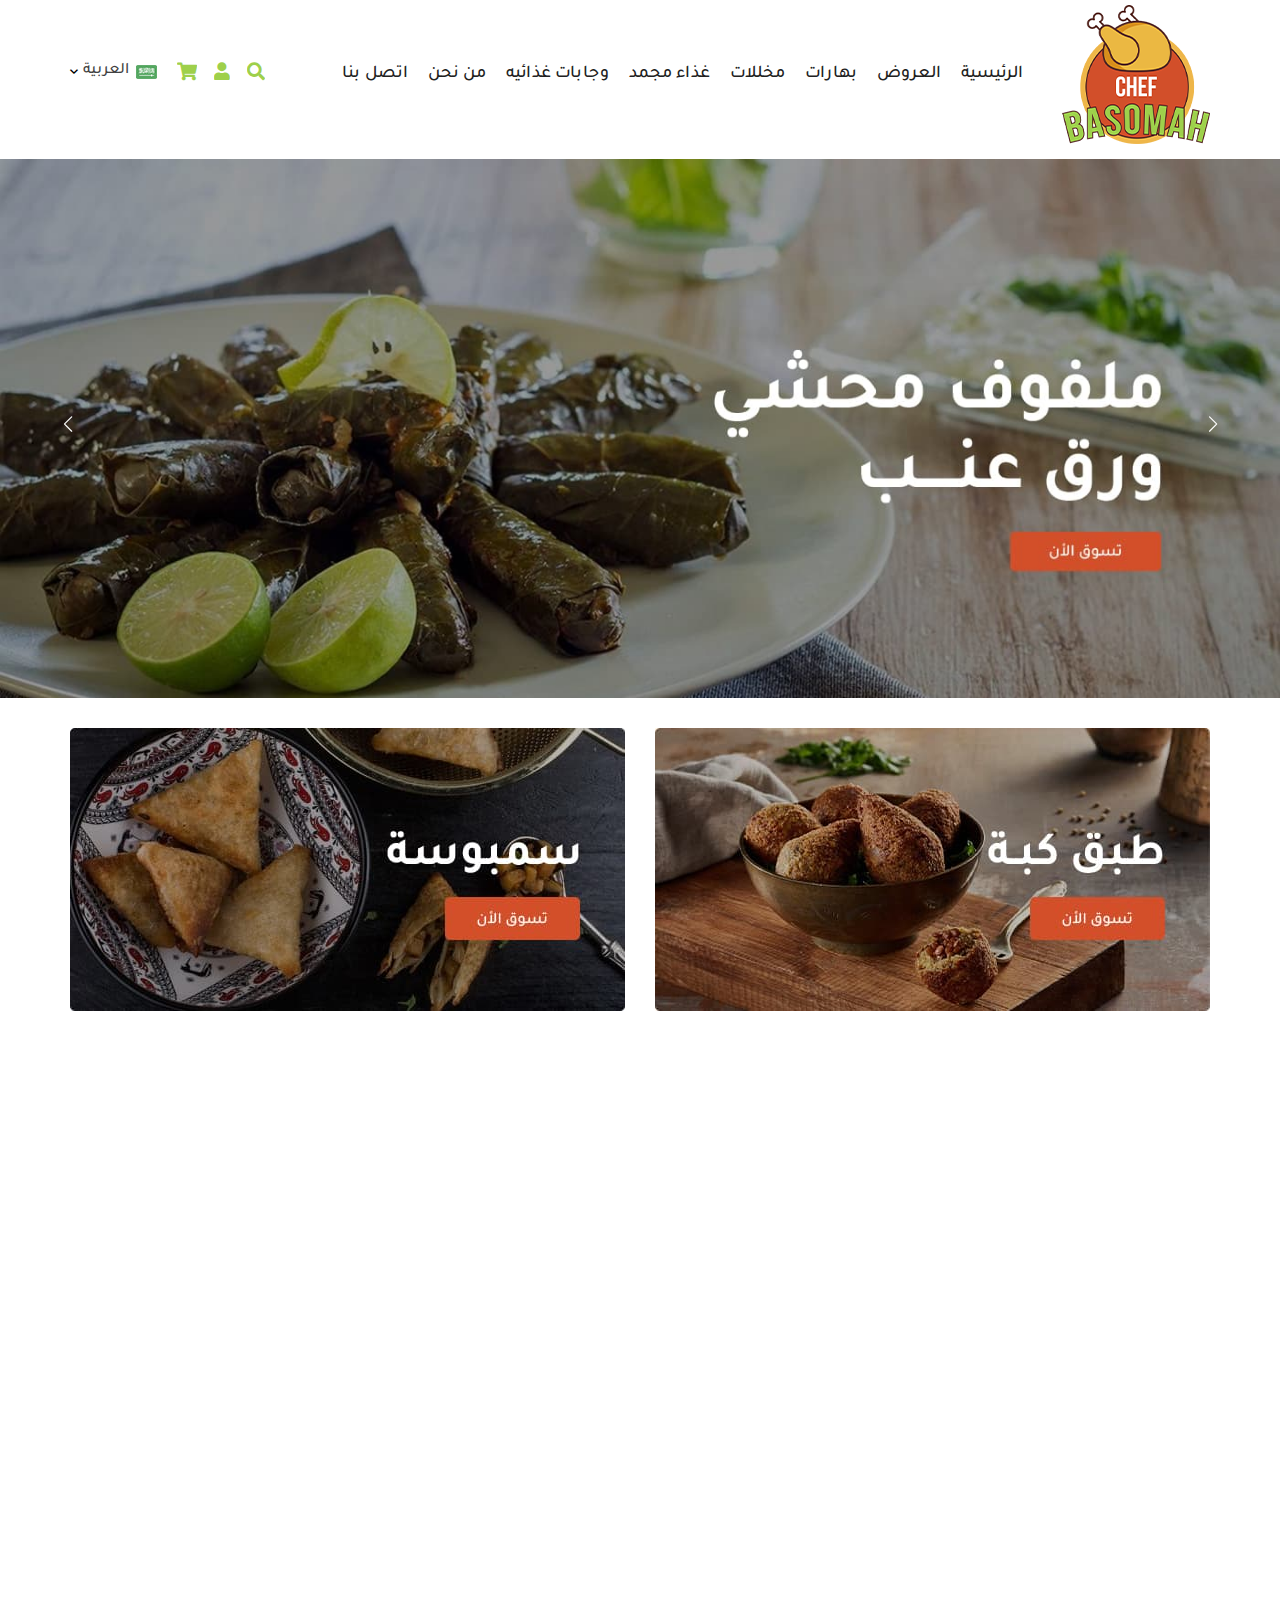
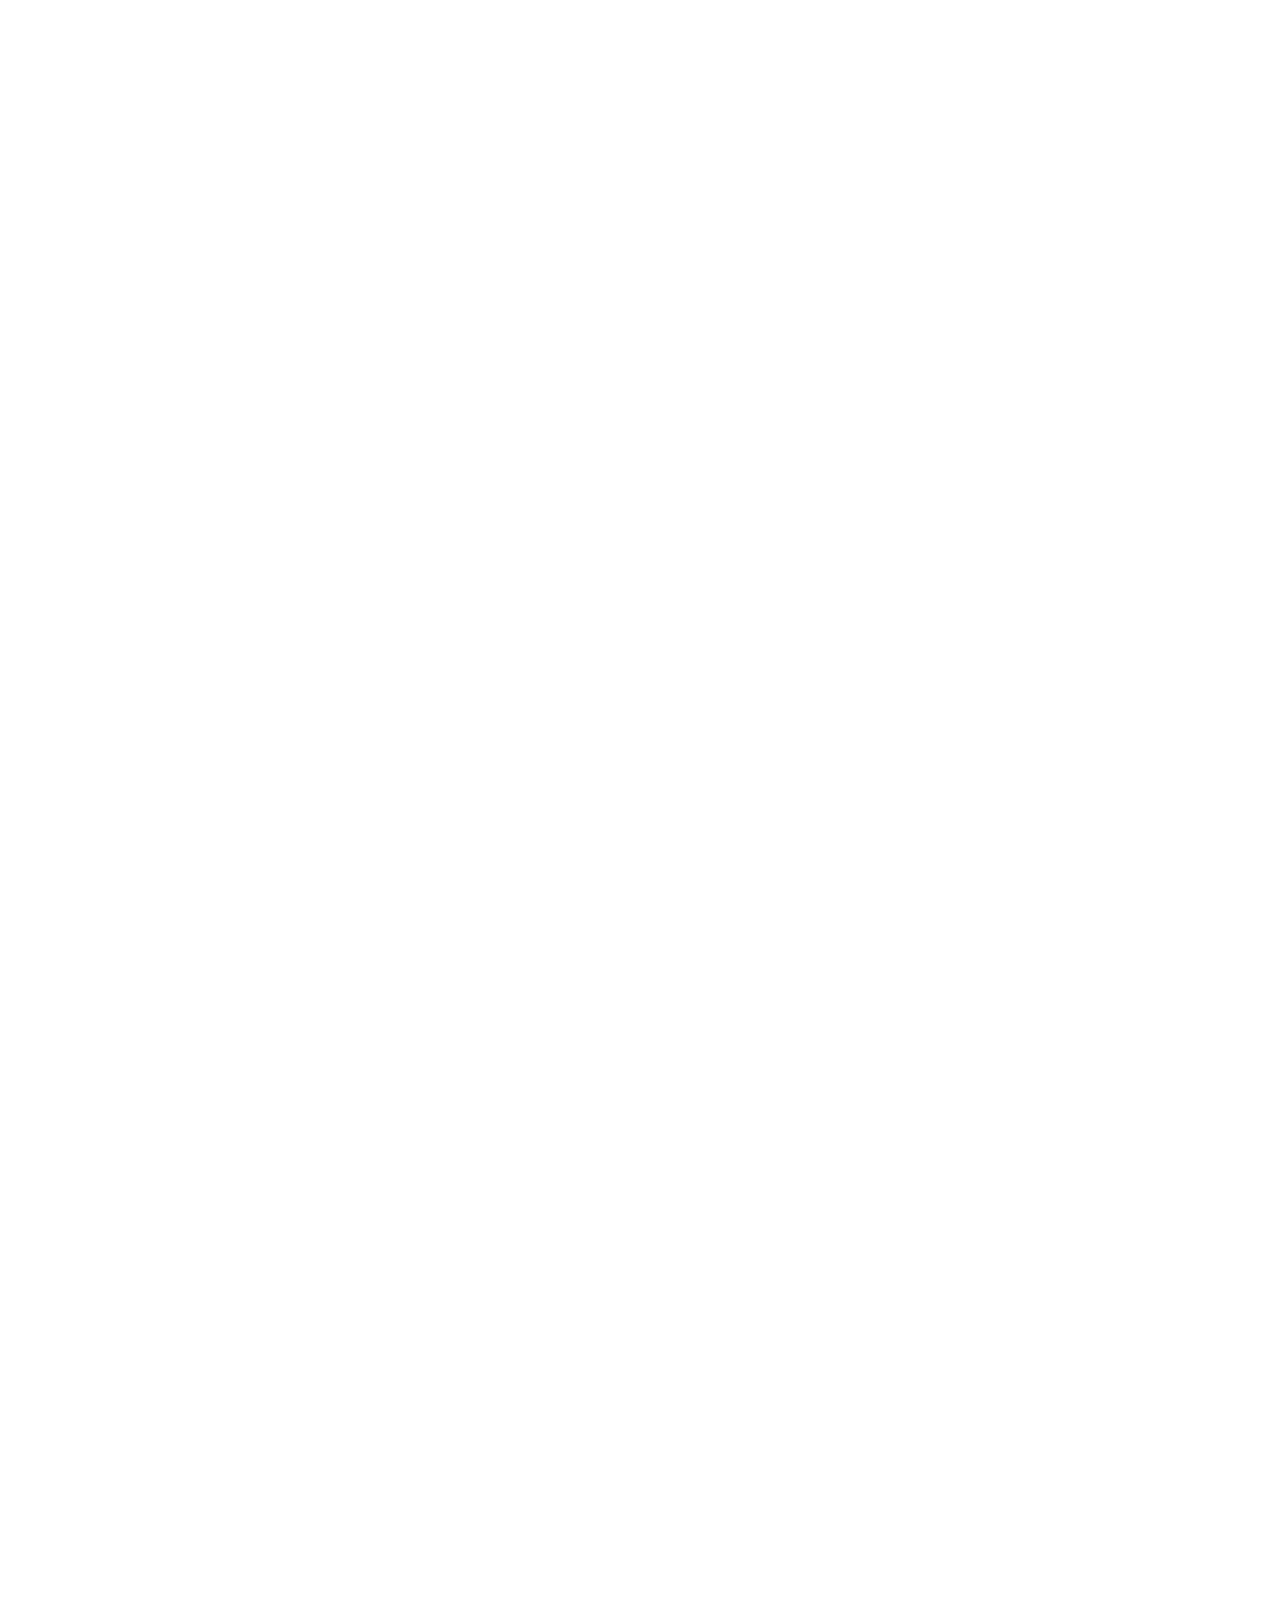
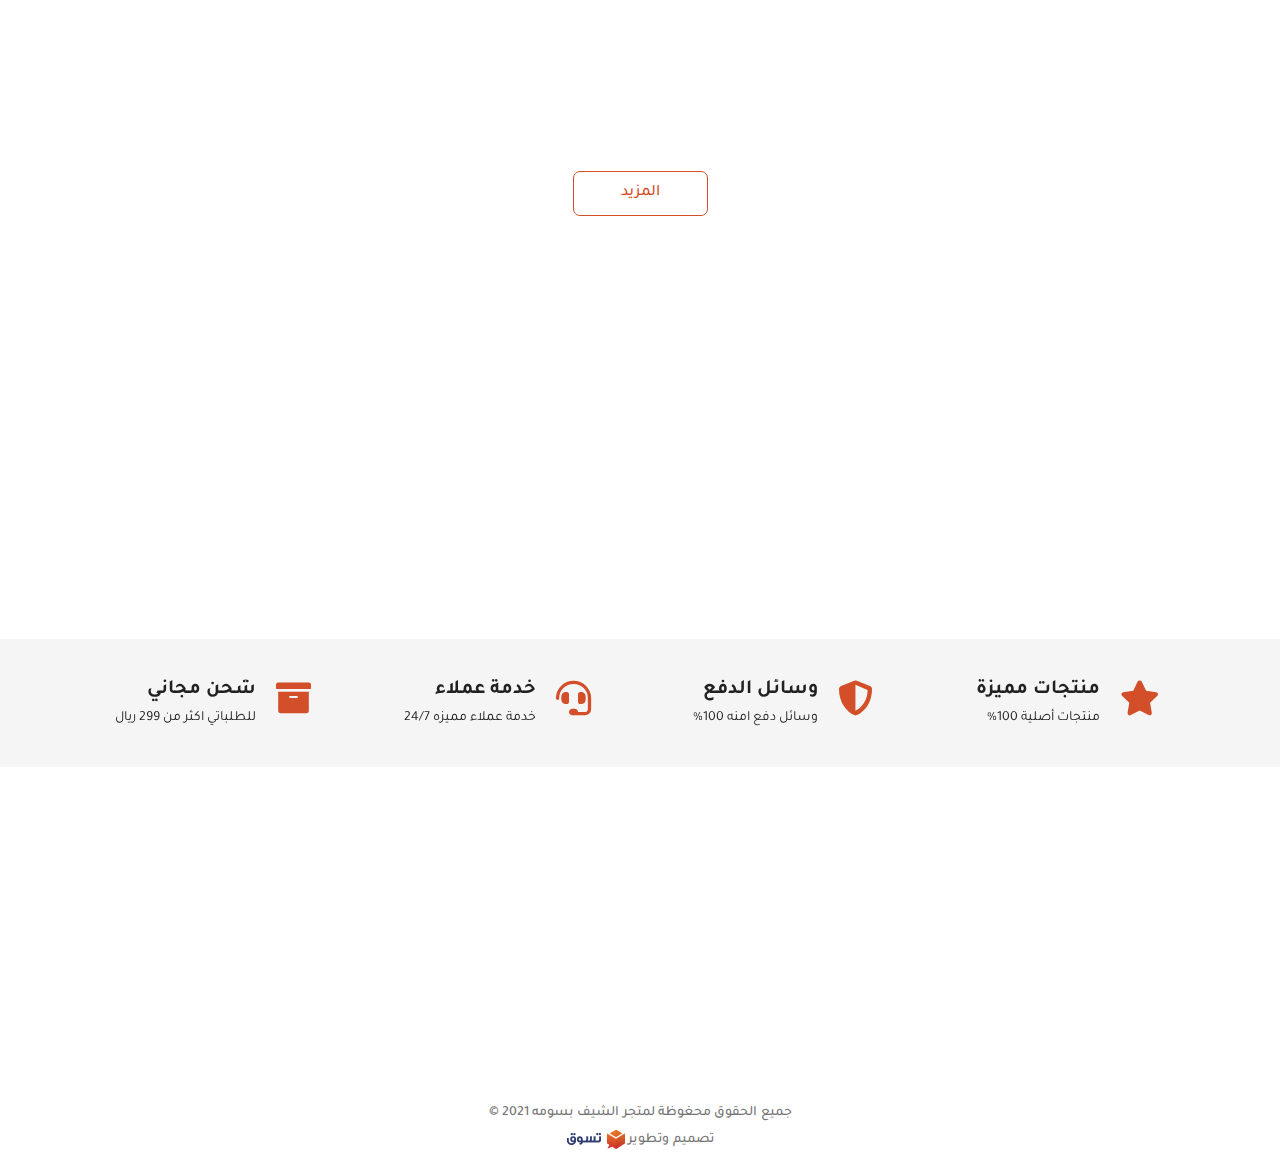
<file: index.html>
<!DOCTYPE html>
<html lang="ar" dir="rtl">
  <head>
    <meta charset="UTF-8" />
    <meta name="viewport" content="width=device-width, initial-scale=1.0" />
    <link rel="stylesheet" href="./css/vendor/all.min.css" />
    <link rel="stylesheet" href="./css/vendor/bootstrap.min.css" />
    <link rel="stylesheet" href="./css/vendor/aos.css" />
    <link rel="stylesheet" href="./css/vendor/swiper-bundle.css" />
    <link rel="stylesheet" href="./css/main.css" />
    <link rel="shortcut icon" href="./images/favicon.png" />
    <title>Chef Basomah</title>
  </head>

  <body class="overflow">
    <div class="pre-loader">
      <div class="content">
        <div class="lds-dual-ring"></div>
      </div>
    </div>

    <nav>
      <div class="container">
        <div class="nav-bottom">
          <div class="nav-logo">
            <a href="#"><img src="./images/logo.png" alt=".." /></a>
          </div>
          <div class="nava" id="nava">
            <div class="nava-content">
              <div class="nava-head">
                <div class="nava-close" id="close-nava">
                  <i class="fas fa-times"></i>
                </div>
              </div>
              <ul>
                <li><a href="#"> الرئيسية</a></li>
                <li><a href="#">العروض</a></li>
                <li><a href="#">بهارات</a></li>
                <li><a href="#">مخللات</a></li>
                <li class="top-setting sm-slide slide">
                  <a class="setting-anchor drop">
                    <span class="txt"> غذاء مجمد</span>
                    <i class="fas fa-chevron-down down"></i>
                  </a>
                  <ul class="top-dropDown">
                    <li><a href="#">سمبوسه</a></li>
                    <li><a href="#">كبه</a></li>
                    <li><a href="#">ورق عنب</a></li>
                    <li><a href="#">ملفوف</a></li>
                  </ul>
                </li>
                <li><a href="#">وجابات غذائيه</a></li>
                <li><a href="#"> من نحن </a></li>
                <li><a href="#"> اتصل بنا </a></li>
                <li class="top-setting sm-slide slide sm-link user nav-icon">
                  <a class="setting-anchor drop ico-btn">
                    <i class="fas fa-user ico"></i>
                    <span class="txt"> حسابى</span>
                    <i class="fas fa-chevron-down down"></i>
                  </a>
                  <ul class="top-dropDown">
                    <li><a href="#">تسجيل الدخول</a></li>
                    <li><a href="#">تسجبل جديد</a></li>
                  </ul>
                </li>
                <li class="top-setting sm-slide slide sm-link nav-lang">
                  <a class="setting-anchor drop">
                    <img src="./images/icons/ar.png" alt=".." />
                    <span class="txt">العربية</span>
                    <i class="fas fa-chevron-down down"></i>
                  </a>
                  <ul class="top-dropDown">
                    <li><a href="./index.html">العربية</a></li>
                    <li><a href="./index-en.html">English</a></li>
                  </ul>
                </li>
              </ul>
            </div>
          </div>
          <ul class="nav-icons flex-center">
            <li class="nava-btn nav-icon" id="nava-icon">
              <div class="ico-btn">
                <i class="fas fa-bars"></i>
              </div>
            </li>
            <li class="search-btn nav-icon" id="search-btn">
              <div class="ico-btn">
                <i class="fas fa-search"></i>
              </div>
            </li>
            <li class="top-setting sm-slide slide sm-link user nav-icon">
              <a class="setting-anchor drop ico-btn">
                <i class="fas fa-user ico"></i>
                <span class="txt"> حسابى</span>
                <i class="fas fa-chevron-down down"></i>
              </a>
              <ul class="top-dropDown">
                <li><a href="#">تسجيل الدخول</a></li>
                <li><a href="#">تسجبل جديد</a></li>
              </ul>
            </li>
            <li class="cart nav-icon flex-center">
              <div class="ico-btn">
                <i class="fas fa-shopping-cart"></i>
              </div>
            </li>
            <li class="top-setting sm-slide slide sm-link nav-lang">
              <a class="setting-anchor drop">
                <img src="./images/icons/ar.png" alt=".." />
                <span class="txt">العربية</span>
                <i class="fas fa-chevron-down down"></i>
              </a>
              <ul class="top-dropDown">
                <li><a href="./index.html">العربية</a></li>
                <li><a href="./index-en.html">English</a></li>
              </ul>
            </li>
          </ul>
        </div>
      </div>
    </nav>

    <div class="search-form" id="search-form">
      <div class="close-search" id="close-search">
        <i class="fas fa-times"></i>
      </div>
      <div class="search">
        <div class="search-content">
          <div class="form">
            <div class="input-form">
              <input type="text" placeholder="عن ماذا تبحث؟" />
              <button class="search-btn flex-center">
                <i class="fas fa-search"></i>
              </button>
            </div>
          </div>
        </div>
      </div>
    </div>

    <header>
      <div class="swiper-container slider">
        <div class="swiper-wrapper">
          <div class="swiper-slide">
            <a href="#"
              ><img src="./images/header/header.jpg" alt="slide1 banner"
            /></a>
          </div>
          <div class="swiper-slide">
            <a href="#"
              ><img src="./images/header/header.jpg" alt="slide1 banner"
            /></a>
          </div>
          <div class="swiper-slide">
            <a href="#"
              ><img src="./images/header/header.jpg" alt="slide1 banner"
            /></a>
          </div>
          <div class="swiper-slide">
            <a href="#"
              ><img src="./images/header/header.jpg" alt="slide1 banner"
            /></a>
          </div>
        </div>

        <div class="swiper-pagination"></div>

        <div class="swiper-button-prev"></div>
        <div class="swiper-button-next"></div>
      </div>
    </header>

    <section class="banner-container banner2">
      <div class="container">
        <div class="banner-content flex-center">
          <div class="banner" data-aos="fade-right">
            <a href="#"><img src="./images/banners/1.jpg" alt=".." /></a>
          </div>
          <div class="banner" data-aos="fade-left">
            <a href="#"><img src="./images/banners/2.jpg" alt=".." /></a>
          </div>
        </div>
      </div>
    </section>

    <section class="products product-slider">
      <div class="container">
        <div class="products-contain">
          <div class="products-content">
            <div class="s-head" data-aos="fade-left">
              <h3>الأكثر طلبا</h3>
              <a href="#">المزيد <i class="fas fa-chevron-left icon"></i></a>
            </div>
            <div class="products-body" data-aos="zoom-in">
              <div class="product">
                <div class="product-img">
                  <a href="#">
                    <img src="./images/products/1.jpg" alt=".." />
                  </a>
                </div>
                <div class="product-disc">
                  <h5><a href="#">طبق ماندي كبسة</a></h5>
                  <div class="price flex-center">
                    <div class="price-sale">
                      <span>20</span><span>ر.س</span>
                    </div>
                    <div class="now"><span>15</span> <span>ر.س</span></div>
                  </div>
                  <a href="#" class="cart">اضف للسلة</a>
                </div>
              </div>
              <div class="product">
                <div class="product-img">
                  <a href="#">
                    <img src="./images/products/2.jpg" alt=".." />
                  </a>
                </div>
                <div class="product-disc">
                  <h5><a href="#">طبق ماندي كبسة</a></h5>
                  <div class="price flex-center">
                    <div class="price-sale">
                      <span>20</span><span>ر.س</span>
                    </div>
                    <div class="now"><span>15</span> <span>ر.س</span></div>
                  </div>
                  <a href="#" class="cart">اضف للسلة</a>
                </div>
              </div>
              <div class="product">
                <div class="product-img">
                  <a href="#">
                    <img src="./images/products/3.jpg" alt=".." />
                  </a>
                </div>
                <div class="product-disc">
                  <h5><a href="#">طبق ماندي كبسة</a></h5>
                  <div class="price flex-center">
                    <div class="price-sale">
                      <span>20</span><span>ر.س</span>
                    </div>
                    <div class="now"><span>15</span> <span>ر.س</span></div>
                  </div>
                  <a href="#" class="cart">اضف للسلة</a>
                </div>
              </div>
              <div class="product">
                <div class="product-img">
                  <a href="#">
                    <img src="./images/products/1.jpg" alt=".." />
                  </a>
                </div>
                <div class="product-disc">
                  <h5><a href="#">طبق ماندي كبسة</a></h5>
                  <div class="price flex-center">
                    <div class="price-sale">
                      <span>20</span><span>ر.س</span>
                    </div>
                    <div class="now"><span>15</span> <span>ر.س</span></div>
                  </div>
                  <a href="#" class="cart">اضف للسلة</a>
                </div>
              </div>
              <div class="product">
                <div class="product-img">
                  <a href="#">
                    <img src="./images/products/2.jpg" alt=".." />
                  </a>
                </div>
                <div class="product-disc">
                  <h5><a href="#">طبق ماندي كبسة</a></h5>
                  <div class="price flex-center">
                    <div class="price-sale">
                      <span>20</span><span>ر.س</span>
                    </div>
                    <div class="now"><span>15</span> <span>ر.س</span></div>
                  </div>
                  <a href="#" class="cart">اضف للسلة</a>
                </div>
              </div>
              <div class="product">
                <div class="product-img">
                  <a href="#">
                    <img src="./images/products/3.jpg" alt=".." />
                  </a>
                </div>
                <div class="product-disc">
                  <h5><a href="#">طبق ماندي كبسة</a></h5>
                  <div class="price flex-center">
                    <div class="price-sale">
                      <span>20</span><span>ر.س</span>
                    </div>
                    <div class="now"><span>15</span> <span>ر.س</span></div>
                  </div>
                  <a href="#" class="cart">اضف للسلة</a>
                </div>
              </div>
            </div>
          </div>
          <div class="products-banner"  data-aos="fade-right">
            <img src="./images/banners/3.jpg" alt=".." />
          </div>
        </div>
      </div>
    </section>

    <section class="banner-container banners">
      <div class="container">
        <div class="banners-container">
          <div class="big-banner">
            <div
              class="banner-content flex-center"
              data-aos="fade-left"
              data-aos-offset="0"
            >
              <div class="banner">
                <a href="#"><img src="./images/banners/4.jpg" alt=".." /></a>
              </div>
            </div>
          </div>
          <div class="sm-banner">
            <div
              class="banner-content flex-center"
              data-aos="fade-right"
              data-aos-offset="0"
            >
              <div class="banner">
                <a href="#"><img src="./images/banners/5.jpg" alt=".." /></a>
              </div>
            </div>
            <div
              class="banner-content flex-center"
              data-aos="fade-right"
              data-aos-offset="0"
            >
              <div class="banner">
                <a href="#"><img src="./images/banners/6.jpg" alt=".." /></a>
              </div>
            </div>
          </div>
        </div>
      </div>
    </section>

    <section id="categories">
      <div class="s-head" data-aos="fade-left">
        <h3>أصنـافــنا</h3>
      </div>
      <div class="container" id="sliders">
        <div class="categories-head row" data-aos="fade-down">
          <div class="content flex-center" id="sliders-head">
            <div data-name="cat1" class="active">سمبوسه</div>
            <div data-name="cat2">كبه</div>
            <div data-name="cat3">ورق عنب</div>
            <div data-name="cat4">ملفوف</div>
            <div data-name="cat5">مقلوبة</div>
            <div data-name="cat6">مكرونة</div>
          </div>
        </div>
        <div class="c2">
          <div class="categories-body row" id="sliders-body" data-aos="zoom-in">
            <div class="product-section active" data-name="cat1">
              <div class="product">
                <div class="product-img">
                  <a href="#">
                    <img src="./images/products/1.jpg" alt=".." />
                  </a>
                </div>
                <div class="product-disc">
                  <h5><a href="#">طبق ماندي كبسة</a></h5>
                  <div class="price flex-center">
                    <div class="price-sale">
                      <span>20</span><span>ر.س</span>
                    </div>
                    <div class="now"><span>15</span> <span>ر.س</span></div>
                  </div>
                  <a href="#" class="cart">اضف للسلة</a>
                </div>
              </div>
              <div class="product">
                <div class="product-img">
                  <a href="#">
                    <img src="./images/products/3.jpg" alt=".." />
                  </a>
                </div>
                <div class="product-disc">
                  <h5><a href="#">طبق ماندي كبسة</a></h5>
                  <div class="price flex-center">
                    <div class="price-sale">
                      <span>20</span><span>ر.س</span>
                    </div>
                    <div class="now"><span>15</span> <span>ر.س</span></div>
                  </div>
                  <a href="#" class="cart">اضف للسلة</a>
                </div>
              </div>
              <div class="product">
                <div class="product-img">
                  <a href="#">
                    <img src="./images/products/2.jpg" alt=".." />
                  </a>
                </div>
                <div class="product-disc">
                  <h5><a href="#">طبق ماندي كبسة</a></h5>
                  <div class="price flex-center">
                    <div class="price-sale">
                      <span>20</span><span>ر.س</span>
                    </div>
                    <div class="now"><span>15</span> <span>ر.س</span></div>
                  </div>
                  <a href="#" class="cart">اضف للسلة</a>
                </div>
              </div>
              <div class="product">
                <div class="product-img">
                  <a href="#">
                    <img src="./images/products/2.jpg" alt=".." />
                  </a>
                </div>
                <div class="product-disc">
                  <h5><a href="#">طبق ماندي كبسة</a></h5>
                  <div class="price flex-center">
                    <div class="price-sale">
                      <span>20</span><span>ر.س</span>
                    </div>
                    <div class="now"><span>15</span> <span>ر.س</span></div>
                  </div>
                  <a href="#" class="cart">اضف للسلة</a>
                </div>
              </div>
              <div class="product">
                <div class="product-img">
                  <a href="#">
                    <img src="./images/products/1.jpg" alt=".." />
                  </a>
                </div>
                <div class="product-disc">
                  <h5><a href="#">طبق ماندي كبسة</a></h5>
                  <div class="price flex-center">
                    <div class="price-sale">
                      <span>20</span><span>ر.س</span>
                    </div>
                    <div class="now"><span>15</span> <span>ر.س</span></div>
                  </div>
                  <a href="#" class="cart">اضف للسلة</a>
                </div>
              </div>
              <div class="product">
                <div class="product-img">
                  <a href="#">
                    <img src="./images/products/3.jpg" alt=".." />
                  </a>
                </div>
                <div class="product-disc">
                  <h5><a href="#">طبق ماندي كبسة</a></h5>
                  <div class="price flex-center">
                    <div class="price-sale">
                      <span>20</span><span>ر.س</span>
                    </div>
                    <div class="now"><span>15</span> <span>ر.س</span></div>
                  </div>
                  <a href="#" class="cart">اضف للسلة</a>
                </div>
              </div>
              <div class="product">
                <div class="product-img">
                  <a href="#">
                    <img src="./images/products/1.jpg" alt=".." />
                  </a>
                </div>
                <div class="product-disc">
                  <h5><a href="#">طبق ماندي كبسة</a></h5>
                  <div class="price flex-center">
                    <div class="price-sale">
                      <span>20</span><span>ر.س</span>
                    </div>
                    <div class="now"><span>15</span> <span>ر.س</span></div>
                  </div>
                  <a href="#" class="cart">اضف للسلة</a>
                </div>
              </div>
              <div class="product">
                <div class="product-img">
                  <a href="#">
                    <img src="./images/products/3.jpg" alt=".." />
                  </a>
                </div>
                <div class="product-disc">
                  <h5><a href="#">طبق ماندي كبسة</a></h5>
                  <div class="price flex-center">
                    <div class="price-sale">
                      <span>20</span><span>ر.س</span>
                    </div>
                    <div class="now"><span>15</span> <span>ر.س</span></div>
                  </div>
                  <a href="#" class="cart">اضف للسلة</a>
                </div>
              </div>
              <div class="product">
                <div class="product-img">
                  <a href="#">
                    <img src="./images/products/2.jpg" alt=".." />
                  </a>
                </div>
                <div class="product-disc">
                  <h5><a href="#">طبق ماندي كبسة</a></h5>
                  <div class="price flex-center">
                    <div class="price-sale">
                      <span>20</span><span>ر.س</span>
                    </div>
                    <div class="now"><span>15</span> <span>ر.س</span></div>
                  </div>
                  <a href="#" class="cart">اضف للسلة</a>
                </div>
              </div>
            </div>
            <div class="product-section" data-name="cat2">
              <div class="product">
                <div class="product-img">
                  <a href="#">
                    <img src="./images/products/1.jpg" alt=".." />
                  </a>
                </div>
                <div class="product-disc">
                  <h5><a href="#">طبق ماندي كبسة</a></h5>
                  <div class="price flex-center">
                    <div class="price-sale">
                      <span>20</span><span>ر.س</span>
                    </div>
                    <div class="now"><span>15</span> <span>ر.س</span></div>
                  </div>
                  <a href="#" class="cart">اضف للسلة</a>
                </div>
              </div>
              <div class="product">
                <div class="product-img">
                  <a href="#">
                    <img src="./images/products/3.jpg" alt=".." />
                  </a>
                </div>
                <div class="product-disc">
                  <h5><a href="#">طبق ماندي كبسة</a></h5>
                  <div class="price flex-center">
                    <div class="price-sale">
                      <span>20</span><span>ر.س</span>
                    </div>
                    <div class="now"><span>15</span> <span>ر.س</span></div>
                  </div>
                  <a href="#" class="cart">اضف للسلة</a>
                </div>
              </div>
              <div class="product">
                <div class="product-img">
                  <a href="#">
                    <img src="./images/products/2.jpg" alt=".." />
                  </a>
                </div>
                <div class="product-disc">
                  <h5><a href="#">طبق ماندي كبسة</a></h5>
                  <div class="price flex-center">
                    <div class="price-sale">
                      <span>20</span><span>ر.س</span>
                    </div>
                    <div class="now"><span>15</span> <span>ر.س</span></div>
                  </div>
                  <a href="#" class="cart">اضف للسلة</a>
                </div>
              </div>
              <div class="product">
                <div class="product-img">
                  <a href="#">
                    <img src="./images/products/2.jpg" alt=".." />
                  </a>
                </div>
                <div class="product-disc">
                  <h5><a href="#">طبق ماندي كبسة</a></h5>
                  <div class="price flex-center">
                    <div class="price-sale">
                      <span>20</span><span>ر.س</span>
                    </div>
                    <div class="now"><span>15</span> <span>ر.س</span></div>
                  </div>
                  <a href="#" class="cart">اضف للسلة</a>
                </div>
              </div>
              <div class="product">
                <div class="product-img">
                  <a href="#">
                    <img src="./images/products/1.jpg" alt=".." />
                  </a>
                </div>
                <div class="product-disc">
                  <h5><a href="#">طبق ماندي كبسة</a></h5>
                  <div class="price flex-center">
                    <div class="price-sale">
                      <span>20</span><span>ر.س</span>
                    </div>
                    <div class="now"><span>15</span> <span>ر.س</span></div>
                  </div>
                  <a href="#" class="cart">اضف للسلة</a>
                </div>
              </div>
              <div class="product">
                <div class="product-img">
                  <a href="#">
                    <img src="./images/products/3.jpg" alt=".." />
                  </a>
                </div>
                <div class="product-disc">
                  <h5><a href="#">طبق ماندي كبسة</a></h5>
                  <div class="price flex-center">
                    <div class="price-sale">
                      <span>20</span><span>ر.س</span>
                    </div>
                    <div class="now"><span>15</span> <span>ر.س</span></div>
                  </div>
                  <a href="#" class="cart">اضف للسلة</a>
                </div>
              </div>
              <div class="product">
                <div class="product-img">
                  <a href="#">
                    <img src="./images/products/1.jpg" alt=".." />
                  </a>
                </div>
                <div class="product-disc">
                  <h5><a href="#">طبق ماندي كبسة</a></h5>
                  <div class="price flex-center">
                    <div class="price-sale">
                      <span>20</span><span>ر.س</span>
                    </div>
                    <div class="now"><span>15</span> <span>ر.س</span></div>
                  </div>
                  <a href="#" class="cart">اضف للسلة</a>
                </div>
              </div>
              <div class="product">
                <div class="product-img">
                  <a href="#">
                    <img src="./images/products/3.jpg" alt=".." />
                  </a>
                </div>
                <div class="product-disc">
                  <h5><a href="#">طبق ماندي كبسة</a></h5>
                  <div class="price flex-center">
                    <div class="price-sale">
                      <span>20</span><span>ر.س</span>
                    </div>
                    <div class="now"><span>15</span> <span>ر.س</span></div>
                  </div>
                  <a href="#" class="cart">اضف للسلة</a>
                </div>
              </div>
              <div class="product">
                <div class="product-img">
                  <a href="#">
                    <img src="./images/products/2.jpg" alt=".." />
                  </a>
                </div>
                <div class="product-disc">
                  <h5><a href="#">طبق ماندي كبسة</a></h5>
                  <div class="price flex-center">
                    <div class="price-sale">
                      <span>20</span><span>ر.س</span>
                    </div>
                    <div class="now"><span>15</span> <span>ر.س</span></div>
                  </div>
                  <a href="#" class="cart">اضف للسلة</a>
                </div>
              </div>
            </div>
            <div class="product-section" data-name="cat3">
              <div class="product">
                <div class="product-img">
                  <a href="#">
                    <img src="./images/products/1.jpg" alt=".." />
                  </a>
                </div>
                <div class="product-disc">
                  <h5><a href="#">طبق ماندي كبسة</a></h5>
                  <div class="price flex-center">
                    <div class="price-sale">
                      <span>20</span><span>ر.س</span>
                    </div>
                    <div class="now"><span>15</span> <span>ر.س</span></div>
                  </div>
                  <a href="#" class="cart">اضف للسلة</a>
                </div>
              </div>
              <div class="product">
                <div class="product-img">
                  <a href="#">
                    <img src="./images/products/3.jpg" alt=".." />
                  </a>
                </div>
                <div class="product-disc">
                  <h5><a href="#">طبق ماندي كبسة</a></h5>
                  <div class="price flex-center">
                    <div class="price-sale">
                      <span>20</span><span>ر.س</span>
                    </div>
                    <div class="now"><span>15</span> <span>ر.س</span></div>
                  </div>
                  <a href="#" class="cart">اضف للسلة</a>
                </div>
              </div>
              <div class="product">
                <div class="product-img">
                  <a href="#">
                    <img src="./images/products/2.jpg" alt=".." />
                  </a>
                </div>
                <div class="product-disc">
                  <h5><a href="#">طبق ماندي كبسة</a></h5>
                  <div class="price flex-center">
                    <div class="price-sale">
                      <span>20</span><span>ر.س</span>
                    </div>
                    <div class="now"><span>15</span> <span>ر.س</span></div>
                  </div>
                  <a href="#" class="cart">اضف للسلة</a>
                </div>
              </div>
              <div class="product">
                <div class="product-img">
                  <a href="#">
                    <img src="./images/products/2.jpg" alt=".." />
                  </a>
                </div>
                <div class="product-disc">
                  <h5><a href="#">طبق ماندي كبسة</a></h5>
                  <div class="price flex-center">
                    <div class="price-sale">
                      <span>20</span><span>ر.س</span>
                    </div>
                    <div class="now"><span>15</span> <span>ر.س</span></div>
                  </div>
                  <a href="#" class="cart">اضف للسلة</a>
                </div>
              </div>
              <div class="product">
                <div class="product-img">
                  <a href="#">
                    <img src="./images/products/1.jpg" alt=".." />
                  </a>
                </div>
                <div class="product-disc">
                  <h5><a href="#">طبق ماندي كبسة</a></h5>
                  <div class="price flex-center">
                    <div class="price-sale">
                      <span>20</span><span>ر.س</span>
                    </div>
                    <div class="now"><span>15</span> <span>ر.س</span></div>
                  </div>
                  <a href="#" class="cart">اضف للسلة</a>
                </div>
              </div>
              <div class="product">
                <div class="product-img">
                  <a href="#">
                    <img src="./images/products/3.jpg" alt=".." />
                  </a>
                </div>
                <div class="product-disc">
                  <h5><a href="#">طبق ماندي كبسة</a></h5>
                  <div class="price flex-center">
                    <div class="price-sale">
                      <span>20</span><span>ر.س</span>
                    </div>
                    <div class="now"><span>15</span> <span>ر.س</span></div>
                  </div>
                  <a href="#" class="cart">اضف للسلة</a>
                </div>
              </div>
              <div class="product">
                <div class="product-img">
                  <a href="#">
                    <img src="./images/products/1.jpg" alt=".." />
                  </a>
                </div>
                <div class="product-disc">
                  <h5><a href="#">طبق ماندي كبسة</a></h5>
                  <div class="price flex-center">
                    <div class="price-sale">
                      <span>20</span><span>ر.س</span>
                    </div>
                    <div class="now"><span>15</span> <span>ر.س</span></div>
                  </div>
                  <a href="#" class="cart">اضف للسلة</a>
                </div>
              </div>
              <div class="product">
                <div class="product-img">
                  <a href="#">
                    <img src="./images/products/3.jpg" alt=".." />
                  </a>
                </div>
                <div class="product-disc">
                  <h5><a href="#">طبق ماندي كبسة</a></h5>
                  <div class="price flex-center">
                    <div class="price-sale">
                      <span>20</span><span>ر.س</span>
                    </div>
                    <div class="now"><span>15</span> <span>ر.س</span></div>
                  </div>
                  <a href="#" class="cart">اضف للسلة</a>
                </div>
              </div>
              <div class="product">
                <div class="product-img">
                  <a href="#">
                    <img src="./images/products/2.jpg" alt=".." />
                  </a>
                </div>
                <div class="product-disc">
                  <h5><a href="#">طبق ماندي كبسة</a></h5>
                  <div class="price flex-center">
                    <div class="price-sale">
                      <span>20</span><span>ر.س</span>
                    </div>
                    <div class="now"><span>15</span> <span>ر.س</span></div>
                  </div>
                  <a href="#" class="cart">اضف للسلة</a>
                </div>
              </div>
            </div>
            <div class="product-section" data-name="cat4">
              <div class="product">
                <div class="product-img">
                  <a href="#">
                    <img src="./images/products/1.jpg" alt=".." />
                  </a>
                </div>
                <div class="product-disc">
                  <h5><a href="#">طبق ماندي كبسة</a></h5>
                  <div class="price flex-center">
                    <div class="price-sale">
                      <span>20</span><span>ر.س</span>
                    </div>
                    <div class="now"><span>15</span> <span>ر.س</span></div>
                  </div>
                  <a href="#" class="cart">اضف للسلة</a>
                </div>
              </div>
              <div class="product">
                <div class="product-img">
                  <a href="#">
                    <img src="./images/products/3.jpg" alt=".." />
                  </a>
                </div>
                <div class="product-disc">
                  <h5><a href="#">طبق ماندي كبسة</a></h5>
                  <div class="price flex-center">
                    <div class="price-sale">
                      <span>20</span><span>ر.س</span>
                    </div>
                    <div class="now"><span>15</span> <span>ر.س</span></div>
                  </div>
                  <a href="#" class="cart">اضف للسلة</a>
                </div>
              </div>
              <div class="product">
                <div class="product-img">
                  <a href="#">
                    <img src="./images/products/2.jpg" alt=".." />
                  </a>
                </div>
                <div class="product-disc">
                  <h5><a href="#">طبق ماندي كبسة</a></h5>
                  <div class="price flex-center">
                    <div class="price-sale">
                      <span>20</span><span>ر.س</span>
                    </div>
                    <div class="now"><span>15</span> <span>ر.س</span></div>
                  </div>
                  <a href="#" class="cart">اضف للسلة</a>
                </div>
              </div>
              <div class="product">
                <div class="product-img">
                  <a href="#">
                    <img src="./images/products/2.jpg" alt=".." />
                  </a>
                </div>
                <div class="product-disc">
                  <h5><a href="#">طبق ماندي كبسة</a></h5>
                  <div class="price flex-center">
                    <div class="price-sale">
                      <span>20</span><span>ر.س</span>
                    </div>
                    <div class="now"><span>15</span> <span>ر.س</span></div>
                  </div>
                  <a href="#" class="cart">اضف للسلة</a>
                </div>
              </div>
              <div class="product">
                <div class="product-img">
                  <a href="#">
                    <img src="./images/products/1.jpg" alt=".." />
                  </a>
                </div>
                <div class="product-disc">
                  <h5><a href="#">طبق ماندي كبسة</a></h5>
                  <div class="price flex-center">
                    <div class="price-sale">
                      <span>20</span><span>ر.س</span>
                    </div>
                    <div class="now"><span>15</span> <span>ر.س</span></div>
                  </div>
                  <a href="#" class="cart">اضف للسلة</a>
                </div>
              </div>
              <div class="product">
                <div class="product-img">
                  <a href="#">
                    <img src="./images/products/3.jpg" alt=".." />
                  </a>
                </div>
                <div class="product-disc">
                  <h5><a href="#">طبق ماندي كبسة</a></h5>
                  <div class="price flex-center">
                    <div class="price-sale">
                      <span>20</span><span>ر.س</span>
                    </div>
                    <div class="now"><span>15</span> <span>ر.س</span></div>
                  </div>
                  <a href="#" class="cart">اضف للسلة</a>
                </div>
              </div>
              <div class="product">
                <div class="product-img">
                  <a href="#">
                    <img src="./images/products/1.jpg" alt=".." />
                  </a>
                </div>
                <div class="product-disc">
                  <h5><a href="#">طبق ماندي كبسة</a></h5>
                  <div class="price flex-center">
                    <div class="price-sale">
                      <span>20</span><span>ر.س</span>
                    </div>
                    <div class="now"><span>15</span> <span>ر.س</span></div>
                  </div>
                  <a href="#" class="cart">اضف للسلة</a>
                </div>
              </div>
              <div class="product">
                <div class="product-img">
                  <a href="#">
                    <img src="./images/products/3.jpg" alt=".." />
                  </a>
                </div>
                <div class="product-disc">
                  <h5><a href="#">طبق ماندي كبسة</a></h5>
                  <div class="price flex-center">
                    <div class="price-sale">
                      <span>20</span><span>ر.س</span>
                    </div>
                    <div class="now"><span>15</span> <span>ر.س</span></div>
                  </div>
                  <a href="#" class="cart">اضف للسلة</a>
                </div>
              </div>
              <div class="product">
                <div class="product-img">
                  <a href="#">
                    <img src="./images/products/2.jpg" alt=".." />
                  </a>
                </div>
                <div class="product-disc">
                  <h5><a href="#">طبق ماندي كبسة</a></h5>
                  <div class="price flex-center">
                    <div class="price-sale">
                      <span>20</span><span>ر.س</span>
                    </div>
                    <div class="now"><span>15</span> <span>ر.س</span></div>
                  </div>
                  <a href="#" class="cart">اضف للسلة</a>
                </div>
              </div>
            </div>
            <div class="product-section" data-name="cat5">
              <div class="product">
                <div class="product-img">
                  <a href="#">
                    <img src="./images/products/1.jpg" alt=".." />
                  </a>
                </div>
                <div class="product-disc">
                  <h5><a href="#">طبق ماندي كبسة</a></h5>
                  <div class="price flex-center">
                    <div class="price-sale">
                      <span>20</span><span>ر.س</span>
                    </div>
                    <div class="now"><span>15</span> <span>ر.س</span></div>
                  </div>
                  <a href="#" class="cart">اضف للسلة</a>
                </div>
              </div>
              <div class="product">
                <div class="product-img">
                  <a href="#">
                    <img src="./images/products/3.jpg" alt=".." />
                  </a>
                </div>
                <div class="product-disc">
                  <h5><a href="#">طبق ماندي كبسة</a></h5>
                  <div class="price flex-center">
                    <div class="price-sale">
                      <span>20</span><span>ر.س</span>
                    </div>
                    <div class="now"><span>15</span> <span>ر.س</span></div>
                  </div>
                  <a href="#" class="cart">اضف للسلة</a>
                </div>
              </div>
              <div class="product">
                <div class="product-img">
                  <a href="#">
                    <img src="./images/products/2.jpg" alt=".." />
                  </a>
                </div>
                <div class="product-disc">
                  <h5><a href="#">طبق ماندي كبسة</a></h5>
                  <div class="price flex-center">
                    <div class="price-sale">
                      <span>20</span><span>ر.س</span>
                    </div>
                    <div class="now"><span>15</span> <span>ر.س</span></div>
                  </div>
                  <a href="#" class="cart">اضف للسلة</a>
                </div>
              </div>
              <div class="product">
                <div class="product-img">
                  <a href="#">
                    <img src="./images/products/2.jpg" alt=".." />
                  </a>
                </div>
                <div class="product-disc">
                  <h5><a href="#">طبق ماندي كبسة</a></h5>
                  <div class="price flex-center">
                    <div class="price-sale">
                      <span>20</span><span>ر.س</span>
                    </div>
                    <div class="now"><span>15</span> <span>ر.س</span></div>
                  </div>
                  <a href="#" class="cart">اضف للسلة</a>
                </div>
              </div>
              <div class="product">
                <div class="product-img">
                  <a href="#">
                    <img src="./images/products/1.jpg" alt=".." />
                  </a>
                </div>
                <div class="product-disc">
                  <h5><a href="#">طبق ماندي كبسة</a></h5>
                  <div class="price flex-center">
                    <div class="price-sale">
                      <span>20</span><span>ر.س</span>
                    </div>
                    <div class="now"><span>15</span> <span>ر.س</span></div>
                  </div>
                  <a href="#" class="cart">اضف للسلة</a>
                </div>
              </div>
              <div class="product">
                <div class="product-img">
                  <a href="#">
                    <img src="./images/products/3.jpg" alt=".." />
                  </a>
                </div>
                <div class="product-disc">
                  <h5><a href="#">طبق ماندي كبسة</a></h5>
                  <div class="price flex-center">
                    <div class="price-sale">
                      <span>20</span><span>ر.س</span>
                    </div>
                    <div class="now"><span>15</span> <span>ر.س</span></div>
                  </div>
                  <a href="#" class="cart">اضف للسلة</a>
                </div>
              </div>
              <div class="product">
                <div class="product-img">
                  <a href="#">
                    <img src="./images/products/1.jpg" alt=".." />
                  </a>
                </div>
                <div class="product-disc">
                  <h5><a href="#">طبق ماندي كبسة</a></h5>
                  <div class="price flex-center">
                    <div class="price-sale">
                      <span>20</span><span>ر.س</span>
                    </div>
                    <div class="now"><span>15</span> <span>ر.س</span></div>
                  </div>
                  <a href="#" class="cart">اضف للسلة</a>
                </div>
              </div>
              <div class="product">
                <div class="product-img">
                  <a href="#">
                    <img src="./images/products/3.jpg" alt=".." />
                  </a>
                </div>
                <div class="product-disc">
                  <h5><a href="#">طبق ماندي كبسة</a></h5>
                  <div class="price flex-center">
                    <div class="price-sale">
                      <span>20</span><span>ر.س</span>
                    </div>
                    <div class="now"><span>15</span> <span>ر.س</span></div>
                  </div>
                  <a href="#" class="cart">اضف للسلة</a>
                </div>
              </div>
              <div class="product">
                <div class="product-img">
                  <a href="#">
                    <img src="./images/products/2.jpg" alt=".." />
                  </a>
                </div>
                <div class="product-disc">
                  <h5><a href="#">طبق ماندي كبسة</a></h5>
                  <div class="price flex-center">
                    <div class="price-sale">
                      <span>20</span><span>ر.س</span>
                    </div>
                    <div class="now"><span>15</span> <span>ر.س</span></div>
                  </div>
                  <a href="#" class="cart">اضف للسلة</a>
                </div>
              </div>
            </div>
            <div class="product-section" data-name="cat6">
              <div class="product">
                <div class="product-img">
                  <a href="#">
                    <img src="./images/products/1.jpg" alt=".." />
                  </a>
                </div>
                <div class="product-disc">
                  <h5><a href="#">طبق ماندي كبسة</a></h5>
                  <div class="price flex-center">
                    <div class="price-sale">
                      <span>20</span><span>ر.س</span>
                    </div>
                    <div class="now"><span>15</span> <span>ر.س</span></div>
                  </div>
                  <a href="#" class="cart">اضف للسلة</a>
                </div>
              </div>
              <div class="product">
                <div class="product-img">
                  <a href="#">
                    <img src="./images/products/3.jpg" alt=".." />
                  </a>
                </div>
                <div class="product-disc">
                  <h5><a href="#">طبق ماندي كبسة</a></h5>
                  <div class="price flex-center">
                    <div class="price-sale">
                      <span>20</span><span>ر.س</span>
                    </div>
                    <div class="now"><span>15</span> <span>ر.س</span></div>
                  </div>
                  <a href="#" class="cart">اضف للسلة</a>
                </div>
              </div>
              <div class="product">
                <div class="product-img">
                  <a href="#">
                    <img src="./images/products/2.jpg" alt=".." />
                  </a>
                </div>
                <div class="product-disc">
                  <h5><a href="#">طبق ماندي كبسة</a></h5>
                  <div class="price flex-center">
                    <div class="price-sale">
                      <span>20</span><span>ر.س</span>
                    </div>
                    <div class="now"><span>15</span> <span>ر.س</span></div>
                  </div>
                  <a href="#" class="cart">اضف للسلة</a>
                </div>
              </div>
              <div class="product">
                <div class="product-img">
                  <a href="#">
                    <img src="./images/products/2.jpg" alt=".." />
                  </a>
                </div>
                <div class="product-disc">
                  <h5><a href="#">طبق ماندي كبسة</a></h5>
                  <div class="price flex-center">
                    <div class="price-sale">
                      <span>20</span><span>ر.س</span>
                    </div>
                    <div class="now"><span>15</span> <span>ر.س</span></div>
                  </div>
                  <a href="#" class="cart">اضف للسلة</a>
                </div>
              </div>
              <div class="product">
                <div class="product-img">
                  <a href="#">
                    <img src="./images/products/1.jpg" alt=".." />
                  </a>
                </div>
                <div class="product-disc">
                  <h5><a href="#">طبق ماندي كبسة</a></h5>
                  <div class="price flex-center">
                    <div class="price-sale">
                      <span>20</span><span>ر.س</span>
                    </div>
                    <div class="now"><span>15</span> <span>ر.س</span></div>
                  </div>
                  <a href="#" class="cart">اضف للسلة</a>
                </div>
              </div>
              <div class="product">
                <div class="product-img">
                  <a href="#">
                    <img src="./images/products/3.jpg" alt=".." />
                  </a>
                </div>
                <div class="product-disc">
                  <h5><a href="#">طبق ماندي كبسة</a></h5>
                  <div class="price flex-center">
                    <div class="price-sale">
                      <span>20</span><span>ر.س</span>
                    </div>
                    <div class="now"><span>15</span> <span>ر.س</span></div>
                  </div>
                  <a href="#" class="cart">اضف للسلة</a>
                </div>
              </div>
              <div class="product">
                <div class="product-img">
                  <a href="#">
                    <img src="./images/products/1.jpg" alt=".." />
                  </a>
                </div>
                <div class="product-disc">
                  <h5><a href="#">طبق ماندي كبسة</a></h5>
                  <div class="price flex-center">
                    <div class="price-sale">
                      <span>20</span><span>ر.س</span>
                    </div>
                    <div class="now"><span>15</span> <span>ر.س</span></div>
                  </div>
                  <a href="#" class="cart">اضف للسلة</a>
                </div>
              </div>
              <div class="product">
                <div class="product-img">
                  <a href="#">
                    <img src="./images/products/3.jpg" alt=".." />
                  </a>
                </div>
                <div class="product-disc">
                  <h5><a href="#">طبق ماندي كبسة</a></h5>
                  <div class="price flex-center">
                    <div class="price-sale">
                      <span>20</span><span>ر.س</span>
                    </div>
                    <div class="now"><span>15</span> <span>ر.س</span></div>
                  </div>
                  <a href="#" class="cart">اضف للسلة</a>
                </div>
              </div>
              <div class="product">
                <div class="product-img">
                  <a href="#">
                    <img src="./images/products/2.jpg" alt=".." />
                  </a>
                </div>
                <div class="product-disc">
                  <h5><a href="#">طبق ماندي كبسة</a></h5>
                  <div class="price flex-center">
                    <div class="price-sale">
                      <span>20</span><span>ر.س</span>
                    </div>
                    <div class="now"><span>15</span> <span>ر.س</span></div>
                  </div>
                  <a href="#" class="cart">اضف للسلة</a>
                </div>
              </div>
            </div>
          </div>
        </div>
        <a href="#" class="more"> المزيد</a>
      </div>
    </section>

    <section class="banner-container banner2">
      <div class="container">
        <div class="banner-content flex-center">
          <div class="banner" data-aos="fade-left">
            <a href="#"><img src="./images/banners/7.jpg" alt=".." /></a>
          </div>
          <div class="banner" data-aos="fade-right">
            <a href="#"><img src="./images/banners/8.jpg" alt=".." /></a>
          </div>
        </div>
      </div>
    </section>

    <section class="notes">
      <div class="container">
        <div class="notes-content">
          <div class="notes-swiper-container s-containe">
            <div class="swiper-wrapper">
              <div class="swiper-slide">
                <div class="note">
                  <div class="icon"><i class="fas fa-star"></i></div>
                  <div class="txt">
                    <h3>منتجات مميزة</h3>
                    <h4>منتجات أصلية 100%</h4>
                  </div>
                </div>
              </div>
              <div class="swiper-slide">
                <div class="note">
                  <div class="icon"><i class="fas fa-shield-alt"></i></div>
                  <div class="txt">
                    <h3>وسائل الدفع</h3>
                    <h4>وسائل دفع امنه 100%</h4>
                  </div>
                </div>
              </div>
              <div class="swiper-slide">
                <div class="note">
                  <div class="icon"><i class="fas fa-headset"></i></div>
                  <div class="txt">
                    <h3>خدمة عملاء</h3>
                    <h4>خدمة عملاء مميزه 24/7</h4>
                  </div>
                </div>
              </div>
              <div class="swiper-slide">
                <div class="note">
                  <div class="icon"><i class="fas fa-archive"></i></div>
                  <div class="txt">
                    <h3>شحن مجاني</h3>
                    <h4>للطلباتي اكثر من 299 ريال</h4>
                  </div>
                </div>
              </div>
            </div>

            <div class="swiper-pagination"></div>
          </div>
        </div>
      </div>
    </section>

    <footer>
      <div class="container">
        <div class="footer-top">
          <div
            class="info footer-list"
            data-aos="fade-left"
            data-aos-delay="0"
            data-target="#collapse1"
            aria-expanded="false"
            aria-controls="collapse1"
          >
            <div class="head">
              <h4>معلومات <i class="fas fa-chevron-down down"></i></h4>
            </div>
            <ul id="collapse1">
              <li><a href="#">من نحن</a></li>
              <li><a href="#">الشحن والتوصيل</a></li>
              <li><a href="#">الحسابات البنكية</a></li>
              <li><a href="#">الخصوصية</a></li>
              <li><a href="#">شروط الاستخدام</a></li>
            </ul>
          </div>
          <div
            class="cust footer-list"
            data-aos="fade-left"
            data-aos-delay="600"
            data-target="#collapse3"
            aria-expanded="false"
            aria-controls="collapse3"
          >
            <div class="head">
              <h4>خدمة العملاء <i class="fas fa-chevron-down down"></i></h4>
            </div>
            <ul id="collapse3">
              <li><a href="#">اتصل بنا</a></li>
              <li><a href="#">ارجاع الطلب</a></li>
              <li><a href="#">خريطة الموقع</a></li>
            </ul>
          </div>
          <div
            class="adds footer-list"
            data-aos="fade-left"
            data-aos-delay="300"
            data-target="#collapse2"
            aria-expanded="false"
            aria-controls="collapse2"
          >
            <div class="head">
              <h4>اضافات <i class="fas fa-chevron-down down"></i></h4>
            </div>
            <ul id="collapse2">
              <li><a href="#">الشركات </a></li>
              <li><a href="#">قسائم الهدايا</a></li>
              <li><a href="#">نظام العمولة</a></li>
              <li><a href="#">العروض المميزة</a></li>
            </ul>
          </div>
          <div
            class="account footer-list"
            data-aos="fade-right"
            data-aos-delay="400"
            data-target="#collapse4"
            aria-expanded="false"
            aria-controls="collapse4"
          >
            <div class="head">
              <h4>حسابى <i class="fas fa-chevron-down down"></i></h4>
            </div>
            <ul id="collapse4">
              <li><a href="#">حسابى</a></li>
              <li><a href="#">طلباتى</a></li>
              <li><a href="#">قائمة رغباتى</a></li>
              <li><a href="#">القائمة البريدية</a></li>
            </ul>
          </div>
          <div class="mail" data-aos="fade-left" data-aos-delay="200">
            <div class="head">
              <h4>النشره البريدية</h4>
              <p>اشترك الآن ليصلك كل جديد وعروض متجرنا</p>
            </div>
            <div class="newslitter">
                <div class="form">
                  <div class="input-form">
                    <input type="text" placeholder="ادخل بريدك الإلكتروني" />
                    <button class="send-btn flex-center">
                      <i class="fas fa-chevron-left"></i>
                    </button>
                  </div>
                </div>
            </div>
            <div class="social flex-center">
              <div class="social-icon whats">
                <a class="flex-center" href="#">
                  <i class="fab fa-whatsapp"></i>
                </a>
              </div>
              <div class="social-icon snap">
                <a class="flex-center" href="#">
                  <i class="fab fa-snapchat-ghost"></i>
                </a>
              </div>
              <div class="social-icon insta">
                <a class="flex-center" href="#">
                  <i class="fab fa-instagram"></i>
                </a>
              </div>
              <div class="social-icon twitter">
                <a class="flex-center" href="#">
                  <i class="fab fa-twitter"></i>
                </a>
              </div>
              <div class="social-icon facebook">
                <a class="flex-center" href="#">
                  <i class="fab fa-facebook-f"></i>
                </a>
              </div>
            </div>
          </div>
        </div>
        <div class="payment" data-aos="zoom-in" data-aos-offset="0">
          <img src="./images/footer/1.png" alt=".." />
          <img src="./images/footer/2.png" alt=".." />
          <img src="./images/footer/3.png" alt=".." />
          <img src="./images/footer/4.png" alt=".." />
        </div>
        <div class="credit">
          <p>جميع الحقوق محغوظة لمتجر الشيف بسومه 2021 &copy;</p>
          <p>
            تصميم وتطوير
            <a href="https://tasawk.com.sa/" target="_blank"
              ><img src="./images/icons/footer.png" alt=".."
            /></a>
          </p>
        </div>
      </div>
    </footer>

    <div class="goUp">
      <div
        id="up"
        class="up flex-center"
        onclick="window.scroll({top: 0,behavior: 'smooth'});"
      >
        <i class="fas fa-arrow-up"></i>
      </div>
    </div>

    <script src="./js/vendor/jquery.min.js"></script>
    <script src="./js/vendor/bootstrap.min.js"></script>
    <script src="./js/vendor/swiper-bundle.js"></script>
    <script src="./js/vendor/aos.js"></script>
    <script src="./js/main.js"></script>
  </body>
</html>
</file>
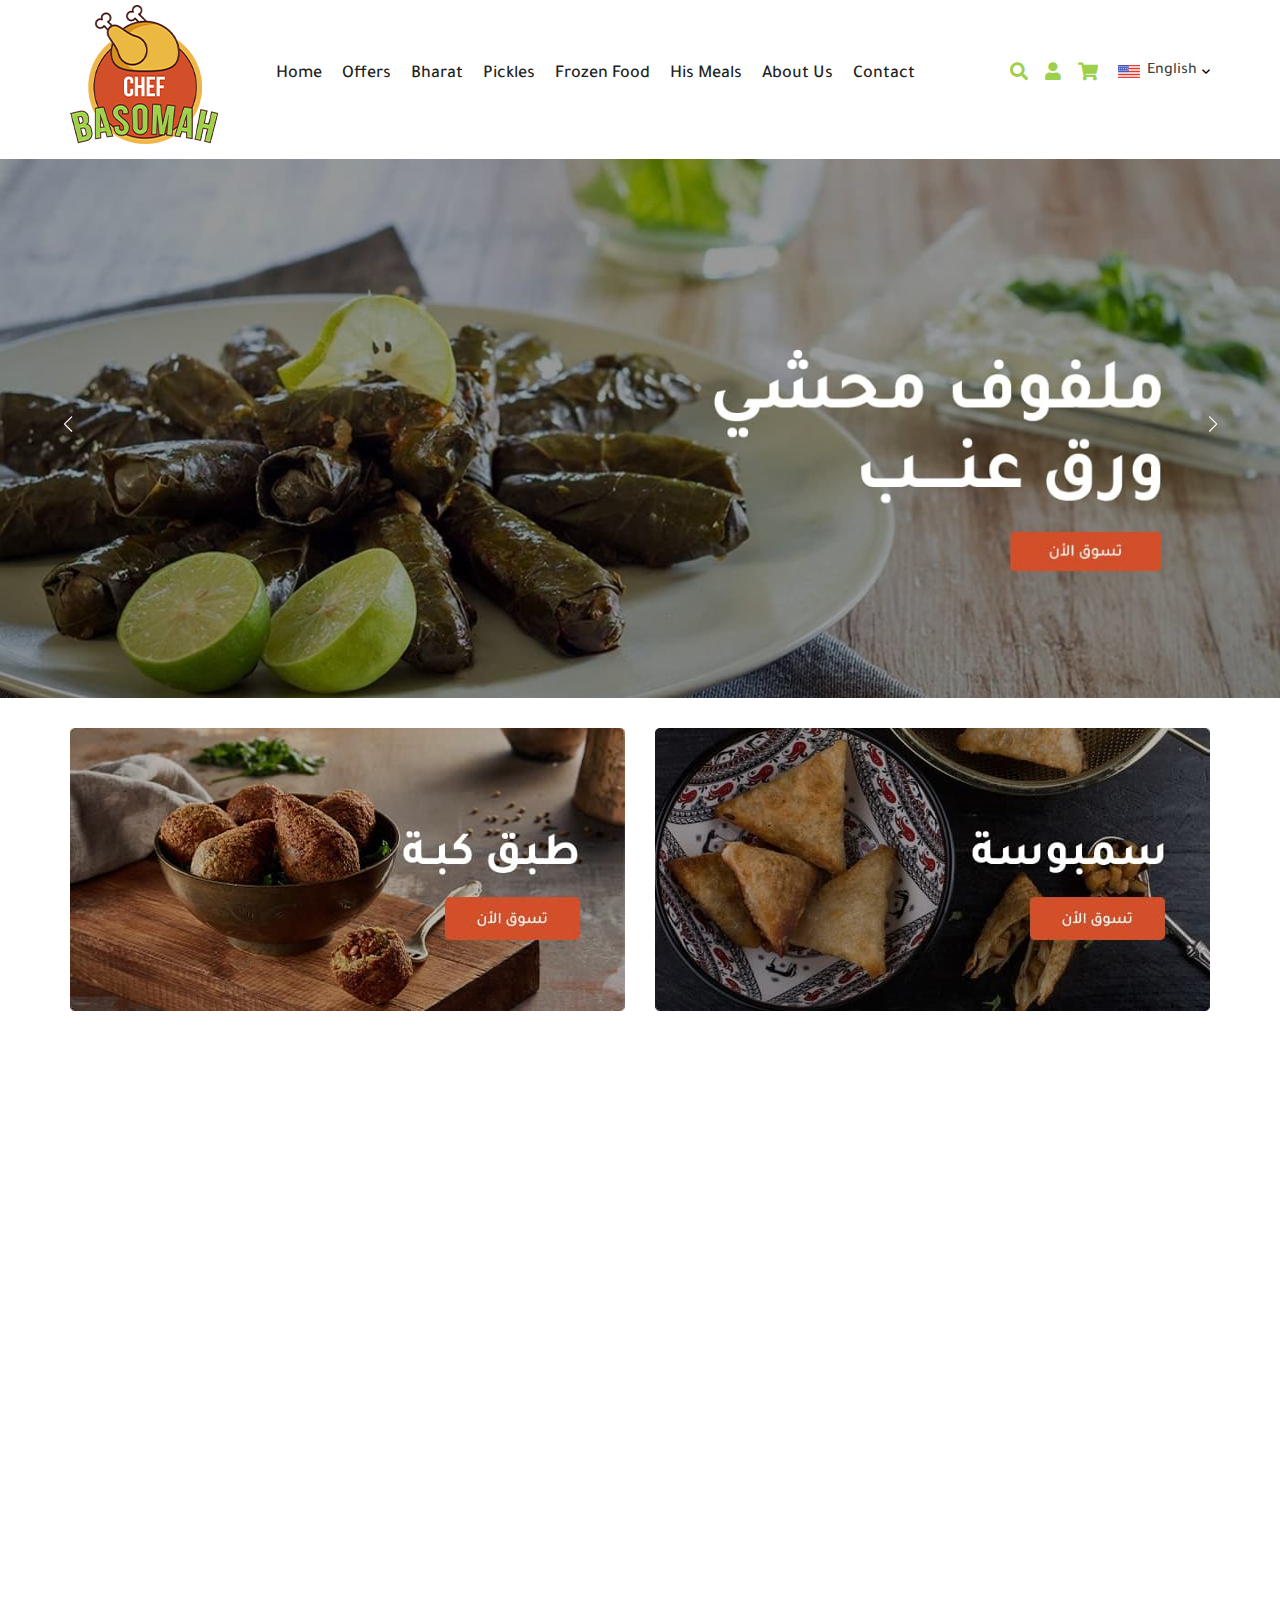
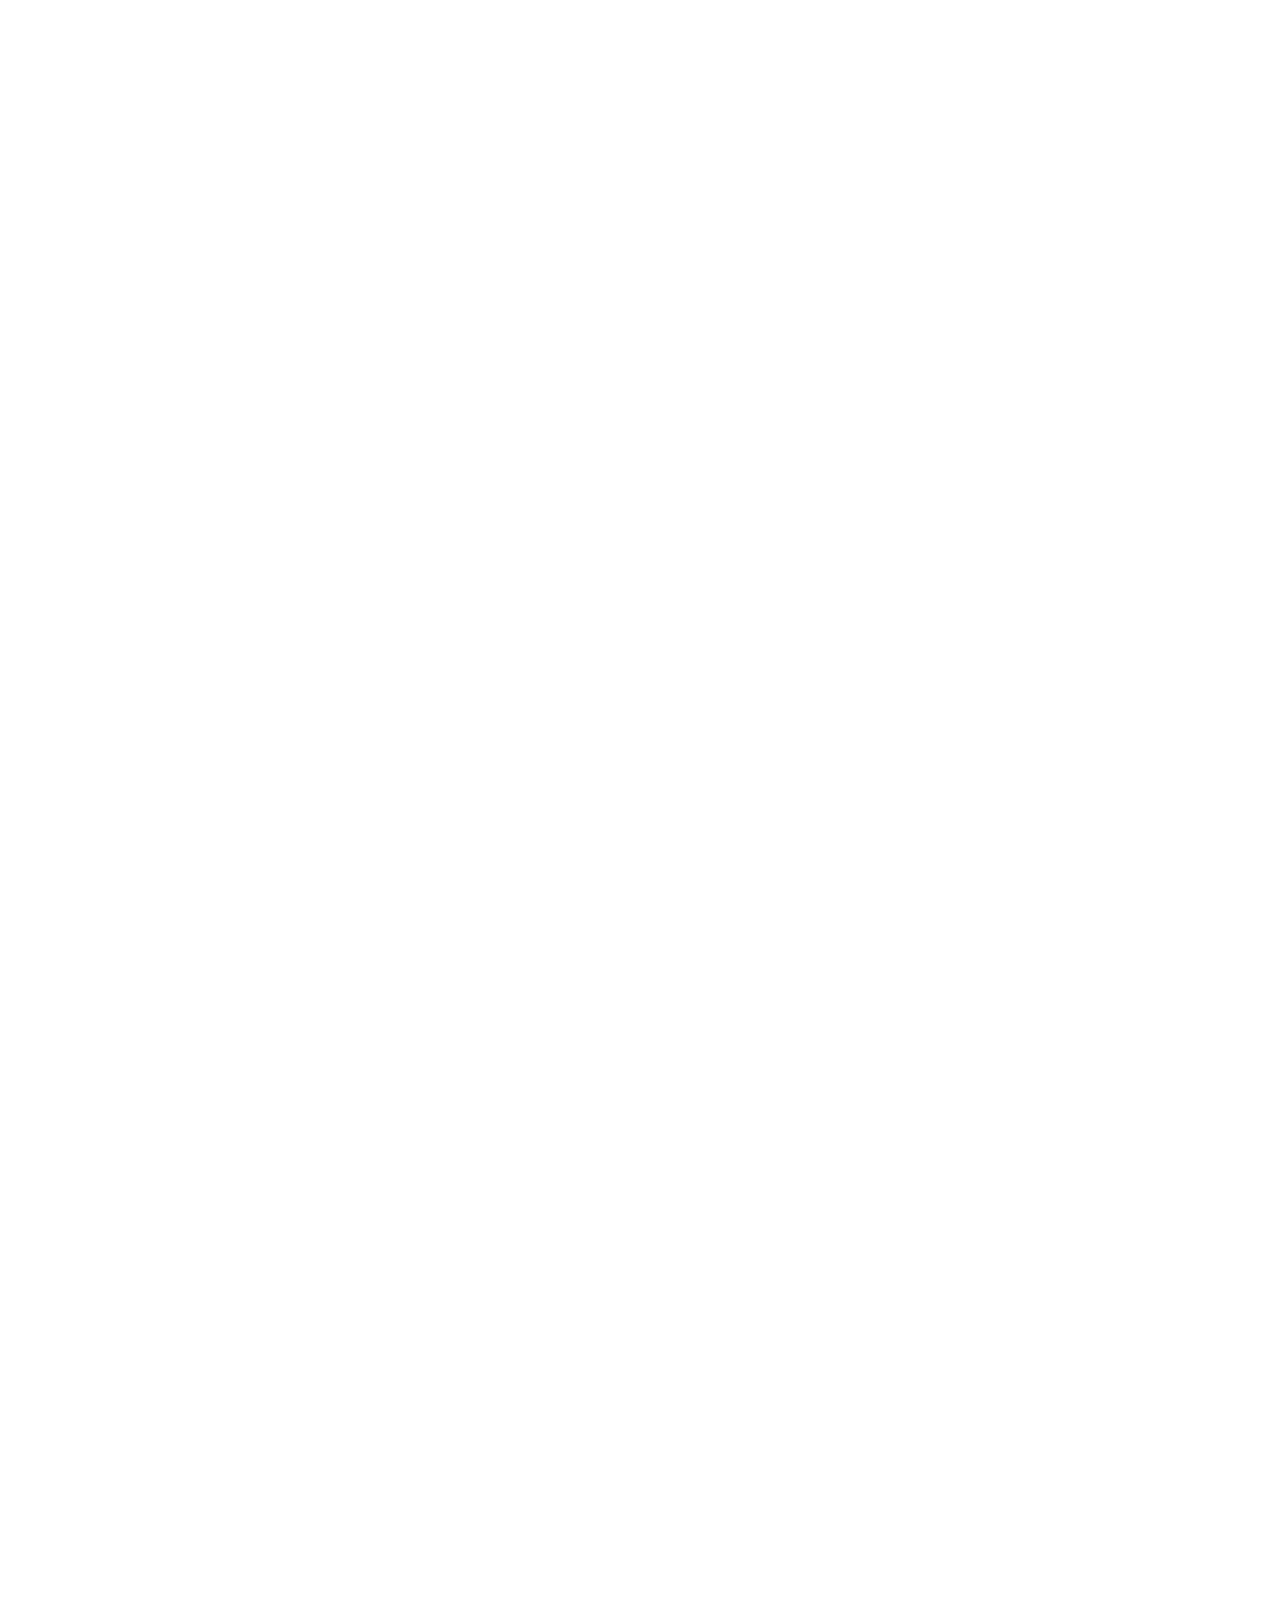
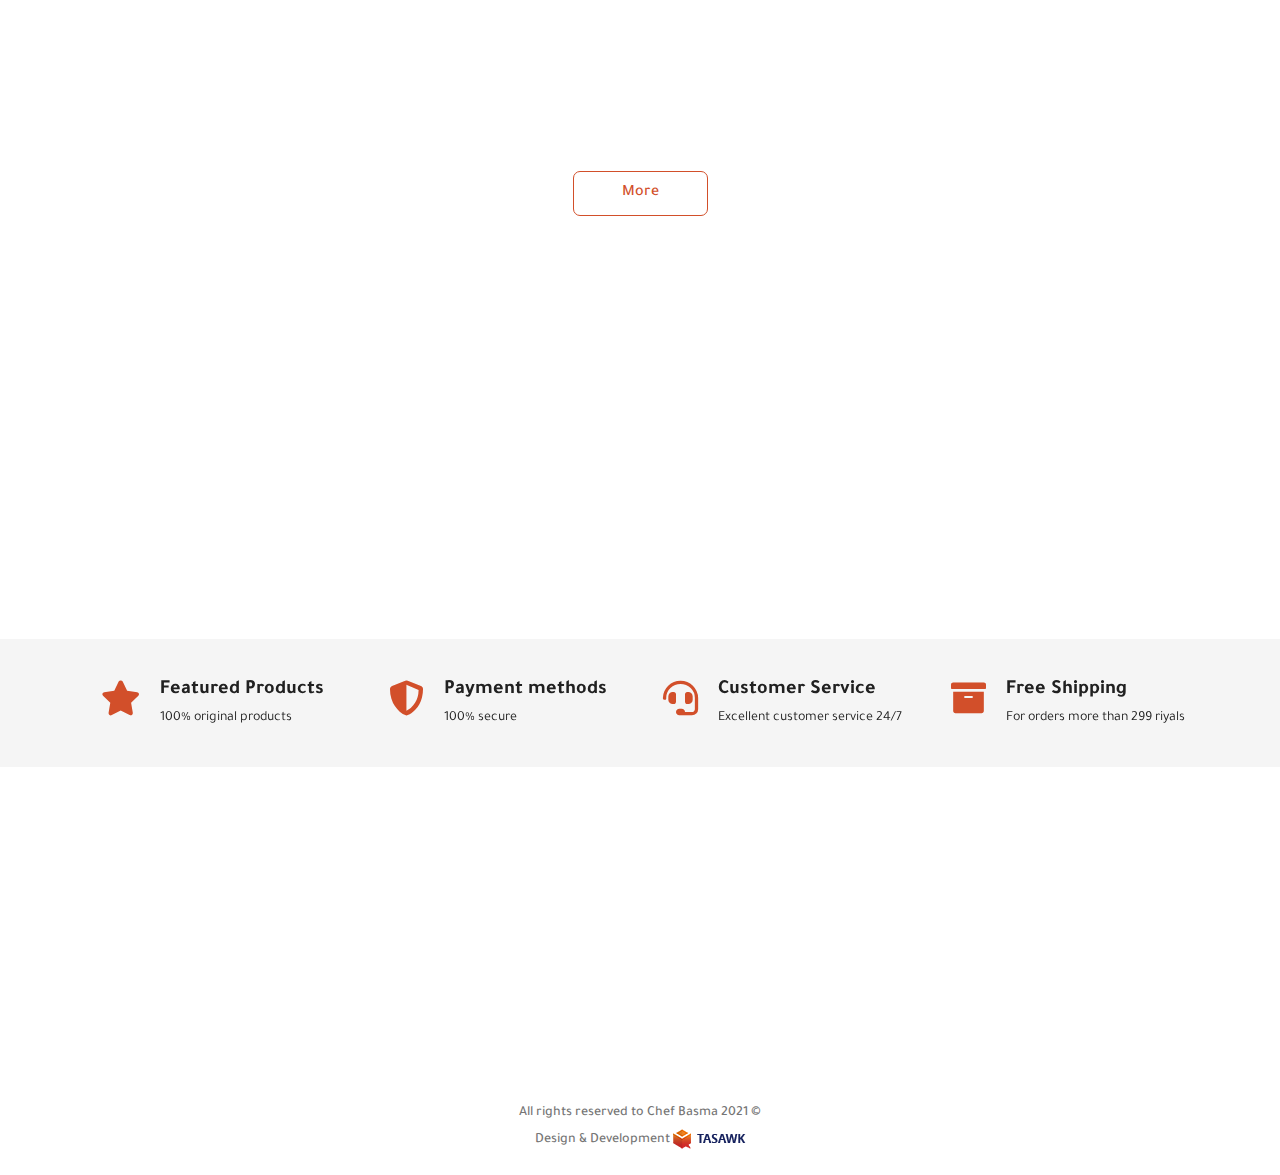
<file: index-en.html>
<!DOCTYPE html>
<html lang="en" dir="ltr">
  <head>
    <meta charset="UTF-8" />
    <meta name="viewport" content="width=device-width, initial-scale=1.0" />
    <link rel="stylesheet" href="./css/vendor/all.min.css" />
    <link rel="stylesheet" href="./css/vendor/bootstrap.min.css" />
    <link rel="stylesheet" href="./css/vendor/aos.css" />
    <link rel="stylesheet" href="./css/vendor/swiper-bundle.css" />
    <link rel="stylesheet" href="./css/main.css" />
    <link rel="shortcut icon" href="./images/favicon.png" />
    <title>Chef Basomah</title>
  </head>

  <body class="overflow">
    <div class="pre-loader">
      <div class="content">
        <div class="lds-dual-ring"></div>
      </div>
    </div>

    <nav>
      <div class="container">
        <div class="nav-bottom">
          <div class="nav-logo">
            <a href="#"><img src="./images/logo.png" alt=".." /></a>
          </div>
          <div class="nava" id="nava">
            <div class="nava-content">
              <div class="nava-head">
                <div class="nava-close" id="close-nava">
                  <i class="fas fa-times"></i>
                </div>
              </div>
              <ul>
                <li><a href="#"> Home</a></li>
                <li><a href="#">Offers</a></li>
                <li> <a href="#"> Bharat </a> </li>
                <li> <a href="#"> Pickles </a> </li>
                <li class="top-setting sm-slide slide">
                  <a class="setting-anchor drop">
                    <span class = "txt"> frozen food </span>
                                        <i class="fas fa-chevron-down down"></i>
                  </a>
                  <ul class="top-dropDown">
                    <li> <a href="#"> Samosa </a> </li>
                    <li> <a href="#"> Kabah </a> </li>
                    <li> <a href="#"> grape leaves </a> </li>
                    <li> <a href="#"> wrapped </a> </li>
                  </ul>
                </li>
                <li> <a href="#"> His meals </a> </li>
                <li><a href="#"> About us</a></li>
                <li><a href="#"> Contact</a></li>
                <li class="top-setting sm-slide slide sm-link user nav-icon">
                  <a class="setting-anchor drop ico-btn">
                    <i class="fas fa-user ico"></i>
                    <span class="txt"> Account</span>
                    <i class="fas fa-chevron-down down"></i>
                  </a>
                  <ul class="top-dropDown">
                    <li><a href="#">Sign in</a></li>
                    <li><a href="#">Sign up</a></li>
                  </ul>
                </li>
                <li class="top-setting sm-slide slide sm-link nav-lang">
                  <a class="setting-anchor drop">
                    <img src="./images/icons/en.png" alt=".." />
                    <span class="txt">English</span>
                    <i class="fas fa-chevron-down down"></i>
                  </a>
                  <ul class="top-dropDown">
                    <li><a href="./index.html">العربية</a></li>
                    <li><a href="./index-en.html">English</a></li>
                  </ul>
                </li>
              </ul>
            </div>
          </div>
          <ul class="nav-icons flex-center">
            <li class="nava-btn nav-icon" id="nava-icon">
              <div class="ico-btn">
                <i class="fas fa-bars"></i>
              </div>
            </li>
            <li class="search-btn nav-icon" id="search-btn">
              <div class="ico-btn">
                <i class="fas fa-search"></i>
              </div>
            </li>
            <li class="top-setting sm-slide slide sm-link user nav-icon">
              <a class="setting-anchor drop ico-btn">
                <i class="fas fa-user ico"></i>
                <span class="txt"> Account</span>
                <i class="fas fa-chevron-down down"></i>
              </a>
              <ul class="top-dropDown">
                <li><a href="#">Sign in</a></li>
                <li><a href="#">Sign up</a></li>
              </ul>
            </li>
            <li class="cart nav-icon flex-center">
              <div class="ico-btn">
                <i class="fas fa-shopping-cart"></i>
              </div>
            </li>
            <li class="top-setting sm-slide slide sm-link nav-lang">
              <a class="setting-anchor drop">
                <img src="./images/icons/en.png" alt=".." />
                <span class="txt">English</span>
                <i class="fas fa-chevron-down down"></i>
              </a>
              <ul class="top-dropDown">
                <li><a href="./index.html">العربية</a></li>
                <li><a href="./index-en.html">English</a></li>
              </ul>
            </li>
          </ul>
        </div>
      </div>
    </nav>

    <div class="search-form" id="search-form">
      <div class="close-search" id="close-search">
        <i class="fas fa-times"></i>
      </div>
      <div class="search">
        <div class="search-content">
          <div class="form">
            <div class="input-form">
              <input type="text" placeholder="Search..." />
              <button class="search-btn flex-center">
                <i class="fas fa-search"></i>
              </button>
            </div>
          </div>
        </div>
      </div>
    </div>

    <header>
      <div class="swiper-container slider">
        <div class="swiper-wrapper">
          <div class="swiper-slide">
            <a href="#"
              ><img src="./images/header/header.jpg" alt="slide1 banner"
            /></a>
          </div>
          <div class="swiper-slide">
            <a href="#"
              ><img src="./images/header/header.jpg" alt="slide1 banner"
            /></a>
          </div>
          <div class="swiper-slide">
            <a href="#"
              ><img src="./images/header/header.jpg" alt="slide1 banner"
            /></a>
          </div>
          <div class="swiper-slide">
            <a href="#"
              ><img src="./images/header/header.jpg" alt="slide1 banner"
            /></a>
          </div>
        </div>

        <div class="swiper-pagination"></div>

        <div class="swiper-button-prev"></div>
        <div class="swiper-button-next"></div>
      </div>
    </header>

    <section class="banner-container banner2">
      <div class="container">
        <div class="banner-content flex-center">
          <div class="banner" data-aos="fade-right">
            <a href="#"><img src="./images/banners/1.jpg" alt=".." /></a>
          </div>
          <div class="banner" data-aos="fade-left">
            <a href="#"><img src="./images/banners/2.jpg" alt=".." /></a>
          </div>
        </div>
      </div>
    </section>

    <section class="products product-slider">
      <div class="container">
        <div class="products-contain">
          <div class="products-content">
            <div class="s-head" data-aos="fade-left">
              <h3>Most Wanted</h3>
              <a href="#">More <i class="fas fa-chevron-right icon"></i></a>
            </div>
            <div class="products-body" data-aos="zoom-in">
              <div class="product">
                <div class="product-img">
                  <a href="#">
                    <img src="./images/products/1.jpg" alt=".." />
                  </a>
                </div>
                <div class="product-disc">
                  <h5><a href="#">Mandi Kabsa dish</a></h5>
                  <div class="price flex-center">
                    <div class="price-sale">
                      <span>20</span><span>S.R</span>
                    </div>
                    <div class="now"><span>15</span> <span>S.R</span></div>
                  </div>
                  <a href="#" class="cart">Add to cart</a>
                </div>
              </div>
              <div class="product">
                <div class="product-img">
                  <a href="#">
                    <img src="./images/products/2.jpg" alt=".." />
                  </a>
                </div>
                <div class="product-disc">
                  <h5><a href="#">Mandi Kabsa dish</a></h5>
                  <div class="price flex-center">
                    <div class="price-sale">
                      <span>20</span><span>S.R</span>
                    </div>
                    <div class="now"><span>15</span> <span>S.R</span></div>
                  </div>
                  <a href="#" class="cart">Add to cart</a>
                </div>
              </div>
              <div class="product">
                <div class="product-img">
                  <a href="#">
                    <img src="./images/products/3.jpg" alt=".." />
                  </a>
                </div>
                <div class="product-disc">
                  <h5><a href="#">Mandi Kabsa dish</a></h5>
                  <div class="price flex-center">
                    <div class="price-sale">
                      <span>20</span><span>S.R</span>
                    </div>
                    <div class="now"><span>15</span> <span>S.R</span></div>
                  </div>
                  <a href="#" class="cart">Add to cart</a>
                </div>
              </div>
              <div class="product">
                <div class="product-img">
                  <a href="#">
                    <img src="./images/products/1.jpg" alt=".." />
                  </a>
                </div>
                <div class="product-disc">
                  <h5><a href="#">Mandi Kabsa dish</a></h5>
                  <div class="price flex-center">
                    <div class="price-sale">
                      <span>20</span><span>S.R</span>
                    </div>
                    <div class="now"><span>15</span> <span>S.R</span></div>
                  </div>
                  <a href="#" class="cart">Add to cart</a>
                </div>
              </div>
              <div class="product">
                <div class="product-img">
                  <a href="#">
                    <img src="./images/products/2.jpg" alt=".." />
                  </a>
                </div>
                <div class="product-disc">
                  <h5><a href="#">Mandi Kabsa dish</a></h5>
                  <div class="price flex-center">
                    <div class="price-sale">
                      <span>20</span><span>S.R</span>
                    </div>
                    <div class="now"><span>15</span> <span>S.R</span></div>
                  </div>
                  <a href="#" class="cart">Add to cart</a>
                </div>
              </div>
              <div class="product">
                <div class="product-img">
                  <a href="#">
                    <img src="./images/products/3.jpg" alt=".." />
                  </a>
                </div>
                <div class="product-disc">
                  <h5><a href="#">Mandi Kabsa dish</a></h5>
                  <div class="price flex-center">
                    <div class="price-sale">
                      <span>20</span><span>S.R</span>
                    </div>
                    <div class="now"><span>15</span> <span>S.R</span></div>
                  </div>
                  <a href="#" class="cart">Add to cart</a>
                </div>
              </div>
            </div>
          </div>
          <div class="products-banner"  data-aos="fade-right">
            <img src="./images/banners/3.jpg" alt=".." />
          </div>
        </div>
      </div>
    </section>

    <section class="banner-container banners">
      <div class="container">
        <div class="banners-container">
          <div class="big-banner">
            <div
              class="banner-content flex-center"
              data-aos="fade-left"
              data-aos-offset="0"
            >
              <div class="banner">
                <a href="#"><img src="./images/banners/4.jpg" alt=".." /></a>
              </div>
            </div>
          </div>
          <div class="sm-banner">
            <div
              class="banner-content flex-center"
              data-aos="fade-right"
              data-aos-offset="0"
            >
              <div class="banner">
                <a href="#"><img src="./images/banners/5.jpg" alt=".." /></a>
              </div>
            </div>
            <div
              class="banner-content flex-center"
              data-aos="fade-right"
              data-aos-offset="0"
            >
              <div class="banner">
                <a href="#"><img src="./images/banners/6.jpg" alt=".." /></a>
              </div>
            </div>
          </div>
        </div>
      </div>
    </section>

    <section id="categories">
      <div class="s-head" data-aos="fade-left">
        <h3>Our varieties</h3>
      </div>
      <div class="container" id="sliders">
        <div class="categories-head row" data-aos="fade-down">
          <div class="content flex-center" id="sliders-head">
            <div data-name = "cat1" class = "active"> samosa </div>
            <div data-name = "cat2"> asit </div>
            <div data-name = "cat3"> leaves </div>
            <div data-name = "cat4"> wrapped </div>
            <div data-name = "cat5"> inverted </div>
            <div data-name = "cat6"> spaghetti </div>
          </div>
        </div>
        <div class="c2">
          <div class="categories-body row" id="sliders-body" data-aos="zoom-in">
            <div class="product-section active" data-name="cat1">
              <div class="product">
                <div class="product-img">
                  <a href="#">
                    <img src="./images/products/1.jpg" alt=".." />
                  </a>
                </div>
                <div class="product-disc">
                  <h5><a href="#">Mandi Kabsa dish</a></h5>
                  <div class="price flex-center">
                    <div class="price-sale">
                      <span>20</span><span>S.R</span>
                    </div>
                    <div class="now"><span>15</span> <span>S.R</span></div>
                  </div>
                  <a href="#" class="cart">Add to cart</a>
                </div>
              </div>
              <div class="product">
                <div class="product-img">
                  <a href="#">
                    <img src="./images/products/3.jpg" alt=".." />
                  </a>
                </div>
                <div class="product-disc">
                  <h5><a href="#">Mandi Kabsa dish</a></h5>
                  <div class="price flex-center">
                    <div class="price-sale">
                      <span>20</span><span>S.R</span>
                    </div>
                    <div class="now"><span>15</span> <span>S.R</span></div>
                  </div>
                  <a href="#" class="cart">Add to cart</a>
                </div>
              </div>
              <div class="product">
                <div class="product-img">
                  <a href="#">
                    <img src="./images/products/2.jpg" alt=".." />
                  </a>
                </div>
                <div class="product-disc">
                  <h5><a href="#">Mandi Kabsa dish</a></h5>
                  <div class="price flex-center">
                    <div class="price-sale">
                      <span>20</span><span>S.R</span>
                    </div>
                    <div class="now"><span>15</span> <span>S.R</span></div>
                  </div>
                  <a href="#" class="cart">Add to cart</a>
                </div>
              </div>
              <div class="product">
                <div class="product-img">
                  <a href="#">
                    <img src="./images/products/2.jpg" alt=".." />
                  </a>
                </div>
                <div class="product-disc">
                  <h5><a href="#">Mandi Kabsa dish</a></h5>
                  <div class="price flex-center">
                    <div class="price-sale">
                      <span>20</span><span>S.R</span>
                    </div>
                    <div class="now"><span>15</span> <span>S.R</span></div>
                  </div>
                  <a href="#" class="cart">Add to cart</a>
                </div>
              </div>
              <div class="product">
                <div class="product-img">
                  <a href="#">
                    <img src="./images/products/1.jpg" alt=".." />
                  </a>
                </div>
                <div class="product-disc">
                  <h5><a href="#">Mandi Kabsa dish</a></h5>
                  <div class="price flex-center">
                    <div class="price-sale">
                      <span>20</span><span>S.R</span>
                    </div>
                    <div class="now"><span>15</span> <span>S.R</span></div>
                  </div>
                  <a href="#" class="cart">Add to cart</a>
                </div>
              </div>
              <div class="product">
                <div class="product-img">
                  <a href="#">
                    <img src="./images/products/3.jpg" alt=".." />
                  </a>
                </div>
                <div class="product-disc">
                  <h5><a href="#">Mandi Kabsa dish</a></h5>
                  <div class="price flex-center">
                    <div class="price-sale">
                      <span>20</span><span>S.R</span>
                    </div>
                    <div class="now"><span>15</span> <span>S.R</span></div>
                  </div>
                  <a href="#" class="cart">Add to cart</a>
                </div>
              </div>
              <div class="product">
                <div class="product-img">
                  <a href="#">
                    <img src="./images/products/1.jpg" alt=".." />
                  </a>
                </div>
                <div class="product-disc">
                  <h5><a href="#">Mandi Kabsa dish</a></h5>
                  <div class="price flex-center">
                    <div class="price-sale">
                      <span>20</span><span>S.R</span>
                    </div>
                    <div class="now"><span>15</span> <span>S.R</span></div>
                  </div>
                  <a href="#" class="cart">Add to cart</a>
                </div>
              </div>
              <div class="product">
                <div class="product-img">
                  <a href="#">
                    <img src="./images/products/3.jpg" alt=".." />
                  </a>
                </div>
                <div class="product-disc">
                  <h5><a href="#">Mandi Kabsa dish</a></h5>
                  <div class="price flex-center">
                    <div class="price-sale">
                      <span>20</span><span>S.R</span>
                    </div>
                    <div class="now"><span>15</span> <span>S.R</span></div>
                  </div>
                  <a href="#" class="cart">Add to cart</a>
                </div>
              </div>
              <div class="product">
                <div class="product-img">
                  <a href="#">
                    <img src="./images/products/2.jpg" alt=".." />
                  </a>
                </div>
                <div class="product-disc">
                  <h5><a href="#">Mandi Kabsa dish</a></h5>
                  <div class="price flex-center">
                    <div class="price-sale">
                      <span>20</span><span>S.R</span>
                    </div>
                    <div class="now"><span>15</span> <span>S.R</span></div>
                  </div>
                  <a href="#" class="cart">Add to cart</a>
                </div>
              </div>
            </div>
            <div class="product-section" data-name="cat2">
              <div class="product">
                <div class="product-img">
                  <a href="#">
                    <img src="./images/products/1.jpg" alt=".." />
                  </a>
                </div>
                <div class="product-disc">
                  <h5><a href="#">Mandi Kabsa dish</a></h5>
                  <div class="price flex-center">
                    <div class="price-sale">
                      <span>20</span><span>S.R</span>
                    </div>
                    <div class="now"><span>15</span> <span>S.R</span></div>
                  </div>
                  <a href="#" class="cart">Add to cart</a>
                </div>
              </div>
              <div class="product">
                <div class="product-img">
                  <a href="#">
                    <img src="./images/products/3.jpg" alt=".." />
                  </a>
                </div>
                <div class="product-disc">
                  <h5><a href="#">Mandi Kabsa dish</a></h5>
                  <div class="price flex-center">
                    <div class="price-sale">
                      <span>20</span><span>S.R</span>
                    </div>
                    <div class="now"><span>15</span> <span>S.R</span></div>
                  </div>
                  <a href="#" class="cart">Add to cart</a>
                </div>
              </div>
              <div class="product">
                <div class="product-img">
                  <a href="#">
                    <img src="./images/products/2.jpg" alt=".." />
                  </a>
                </div>
                <div class="product-disc">
                  <h5><a href="#">Mandi Kabsa dish</a></h5>
                  <div class="price flex-center">
                    <div class="price-sale">
                      <span>20</span><span>S.R</span>
                    </div>
                    <div class="now"><span>15</span> <span>S.R</span></div>
                  </div>
                  <a href="#" class="cart">Add to cart</a>
                </div>
              </div>
              <div class="product">
                <div class="product-img">
                  <a href="#">
                    <img src="./images/products/2.jpg" alt=".." />
                  </a>
                </div>
                <div class="product-disc">
                  <h5><a href="#">Mandi Kabsa dish</a></h5>
                  <div class="price flex-center">
                    <div class="price-sale">
                      <span>20</span><span>S.R</span>
                    </div>
                    <div class="now"><span>15</span> <span>S.R</span></div>
                  </div>
                  <a href="#" class="cart">Add to cart</a>
                </div>
              </div>
              <div class="product">
                <div class="product-img">
                  <a href="#">
                    <img src="./images/products/1.jpg" alt=".." />
                  </a>
                </div>
                <div class="product-disc">
                  <h5><a href="#">Mandi Kabsa dish</a></h5>
                  <div class="price flex-center">
                    <div class="price-sale">
                      <span>20</span><span>S.R</span>
                    </div>
                    <div class="now"><span>15</span> <span>S.R</span></div>
                  </div>
                  <a href="#" class="cart">Add to cart</a>
                </div>
              </div>
              <div class="product">
                <div class="product-img">
                  <a href="#">
                    <img src="./images/products/3.jpg" alt=".." />
                  </a>
                </div>
                <div class="product-disc">
                  <h5><a href="#">Mandi Kabsa dish</a></h5>
                  <div class="price flex-center">
                    <div class="price-sale">
                      <span>20</span><span>S.R</span>
                    </div>
                    <div class="now"><span>15</span> <span>S.R</span></div>
                  </div>
                  <a href="#" class="cart">Add to cart</a>
                </div>
              </div>
              <div class="product">
                <div class="product-img">
                  <a href="#">
                    <img src="./images/products/1.jpg" alt=".." />
                  </a>
                </div>
                <div class="product-disc">
                  <h5><a href="#">Mandi Kabsa dish</a></h5>
                  <div class="price flex-center">
                    <div class="price-sale">
                      <span>20</span><span>S.R</span>
                    </div>
                    <div class="now"><span>15</span> <span>S.R</span></div>
                  </div>
                  <a href="#" class="cart">Add to cart</a>
                </div>
              </div>
              <div class="product">
                <div class="product-img">
                  <a href="#">
                    <img src="./images/products/3.jpg" alt=".." />
                  </a>
                </div>
                <div class="product-disc">
                  <h5><a href="#">Mandi Kabsa dish</a></h5>
                  <div class="price flex-center">
                    <div class="price-sale">
                      <span>20</span><span>S.R</span>
                    </div>
                    <div class="now"><span>15</span> <span>S.R</span></div>
                  </div>
                  <a href="#" class="cart">Add to cart</a>
                </div>
              </div>
              <div class="product">
                <div class="product-img">
                  <a href="#">
                    <img src="./images/products/2.jpg" alt=".." />
                  </a>
                </div>
                <div class="product-disc">
                  <h5><a href="#">Mandi Kabsa dish</a></h5>
                  <div class="price flex-center">
                    <div class="price-sale">
                      <span>20</span><span>S.R</span>
                    </div>
                    <div class="now"><span>15</span> <span>S.R</span></div>
                  </div>
                  <a href="#" class="cart">Add to cart</a>
                </div>
              </div>
            </div>
            <div class="product-section" data-name="cat3">
              <div class="product">
                <div class="product-img">
                  <a href="#">
                    <img src="./images/products/1.jpg" alt=".." />
                  </a>
                </div>
                <div class="product-disc">
                  <h5><a href="#">Mandi Kabsa dish</a></h5>
                  <div class="price flex-center">
                    <div class="price-sale">
                      <span>20</span><span>S.R</span>
                    </div>
                    <div class="now"><span>15</span> <span>S.R</span></div>
                  </div>
                  <a href="#" class="cart">Add to cart</a>
                </div>
              </div>
              <div class="product">
                <div class="product-img">
                  <a href="#">
                    <img src="./images/products/3.jpg" alt=".." />
                  </a>
                </div>
                <div class="product-disc">
                  <h5><a href="#">Mandi Kabsa dish</a></h5>
                  <div class="price flex-center">
                    <div class="price-sale">
                      <span>20</span><span>S.R</span>
                    </div>
                    <div class="now"><span>15</span> <span>S.R</span></div>
                  </div>
                  <a href="#" class="cart">Add to cart</a>
                </div>
              </div>
              <div class="product">
                <div class="product-img">
                  <a href="#">
                    <img src="./images/products/2.jpg" alt=".." />
                  </a>
                </div>
                <div class="product-disc">
                  <h5><a href="#">Mandi Kabsa dish</a></h5>
                  <div class="price flex-center">
                    <div class="price-sale">
                      <span>20</span><span>S.R</span>
                    </div>
                    <div class="now"><span>15</span> <span>S.R</span></div>
                  </div>
                  <a href="#" class="cart">Add to cart</a>
                </div>
              </div>
              <div class="product">
                <div class="product-img">
                  <a href="#">
                    <img src="./images/products/2.jpg" alt=".." />
                  </a>
                </div>
                <div class="product-disc">
                  <h5><a href="#">Mandi Kabsa dish</a></h5>
                  <div class="price flex-center">
                    <div class="price-sale">
                      <span>20</span><span>S.R</span>
                    </div>
                    <div class="now"><span>15</span> <span>S.R</span></div>
                  </div>
                  <a href="#" class="cart">Add to cart</a>
                </div>
              </div>
              <div class="product">
                <div class="product-img">
                  <a href="#">
                    <img src="./images/products/1.jpg" alt=".." />
                  </a>
                </div>
                <div class="product-disc">
                  <h5><a href="#">Mandi Kabsa dish</a></h5>
                  <div class="price flex-center">
                    <div class="price-sale">
                      <span>20</span><span>S.R</span>
                    </div>
                    <div class="now"><span>15</span> <span>S.R</span></div>
                  </div>
                  <a href="#" class="cart">Add to cart</a>
                </div>
              </div>
              <div class="product">
                <div class="product-img">
                  <a href="#">
                    <img src="./images/products/3.jpg" alt=".." />
                  </a>
                </div>
                <div class="product-disc">
                  <h5><a href="#">Mandi Kabsa dish</a></h5>
                  <div class="price flex-center">
                    <div class="price-sale">
                      <span>20</span><span>S.R</span>
                    </div>
                    <div class="now"><span>15</span> <span>S.R</span></div>
                  </div>
                  <a href="#" class="cart">Add to cart</a>
                </div>
              </div>
              <div class="product">
                <div class="product-img">
                  <a href="#">
                    <img src="./images/products/1.jpg" alt=".." />
                  </a>
                </div>
                <div class="product-disc">
                  <h5><a href="#">Mandi Kabsa dish</a></h5>
                  <div class="price flex-center">
                    <div class="price-sale">
                      <span>20</span><span>S.R</span>
                    </div>
                    <div class="now"><span>15</span> <span>S.R</span></div>
                  </div>
                  <a href="#" class="cart">Add to cart</a>
                </div>
              </div>
              <div class="product">
                <div class="product-img">
                  <a href="#">
                    <img src="./images/products/3.jpg" alt=".." />
                  </a>
                </div>
                <div class="product-disc">
                  <h5><a href="#">Mandi Kabsa dish</a></h5>
                  <div class="price flex-center">
                    <div class="price-sale">
                      <span>20</span><span>S.R</span>
                    </div>
                    <div class="now"><span>15</span> <span>S.R</span></div>
                  </div>
                  <a href="#" class="cart">Add to cart</a>
                </div>
              </div>
              <div class="product">
                <div class="product-img">
                  <a href="#">
                    <img src="./images/products/2.jpg" alt=".." />
                  </a>
                </div>
                <div class="product-disc">
                  <h5><a href="#">Mandi Kabsa dish</a></h5>
                  <div class="price flex-center">
                    <div class="price-sale">
                      <span>20</span><span>S.R</span>
                    </div>
                    <div class="now"><span>15</span> <span>S.R</span></div>
                  </div>
                  <a href="#" class="cart">Add to cart</a>
                </div>
              </div>
            </div>
            <div class="product-section" data-name="cat4">
              <div class="product">
                <div class="product-img">
                  <a href="#">
                    <img src="./images/products/1.jpg" alt=".." />
                  </a>
                </div>
                <div class="product-disc">
                  <h5><a href="#">Mandi Kabsa dish</a></h5>
                  <div class="price flex-center">
                    <div class="price-sale">
                      <span>20</span><span>S.R</span>
                    </div>
                    <div class="now"><span>15</span> <span>S.R</span></div>
                  </div>
                  <a href="#" class="cart">Add to cart</a>
                </div>
              </div>
              <div class="product">
                <div class="product-img">
                  <a href="#">
                    <img src="./images/products/3.jpg" alt=".." />
                  </a>
                </div>
                <div class="product-disc">
                  <h5><a href="#">Mandi Kabsa dish</a></h5>
                  <div class="price flex-center">
                    <div class="price-sale">
                      <span>20</span><span>S.R</span>
                    </div>
                    <div class="now"><span>15</span> <span>S.R</span></div>
                  </div>
                  <a href="#" class="cart">Add to cart</a>
                </div>
              </div>
              <div class="product">
                <div class="product-img">
                  <a href="#">
                    <img src="./images/products/2.jpg" alt=".." />
                  </a>
                </div>
                <div class="product-disc">
                  <h5><a href="#">Mandi Kabsa dish</a></h5>
                  <div class="price flex-center">
                    <div class="price-sale">
                      <span>20</span><span>S.R</span>
                    </div>
                    <div class="now"><span>15</span> <span>S.R</span></div>
                  </div>
                  <a href="#" class="cart">Add to cart</a>
                </div>
              </div>
              <div class="product">
                <div class="product-img">
                  <a href="#">
                    <img src="./images/products/2.jpg" alt=".." />
                  </a>
                </div>
                <div class="product-disc">
                  <h5><a href="#">Mandi Kabsa dish</a></h5>
                  <div class="price flex-center">
                    <div class="price-sale">
                      <span>20</span><span>S.R</span>
                    </div>
                    <div class="now"><span>15</span> <span>S.R</span></div>
                  </div>
                  <a href="#" class="cart">Add to cart</a>
                </div>
              </div>
              <div class="product">
                <div class="product-img">
                  <a href="#">
                    <img src="./images/products/1.jpg" alt=".." />
                  </a>
                </div>
                <div class="product-disc">
                  <h5><a href="#">Mandi Kabsa dish</a></h5>
                  <div class="price flex-center">
                    <div class="price-sale">
                      <span>20</span><span>S.R</span>
                    </div>
                    <div class="now"><span>15</span> <span>S.R</span></div>
                  </div>
                  <a href="#" class="cart">Add to cart</a>
                </div>
              </div>
              <div class="product">
                <div class="product-img">
                  <a href="#">
                    <img src="./images/products/3.jpg" alt=".." />
                  </a>
                </div>
                <div class="product-disc">
                  <h5><a href="#">Mandi Kabsa dish</a></h5>
                  <div class="price flex-center">
                    <div class="price-sale">
                      <span>20</span><span>S.R</span>
                    </div>
                    <div class="now"><span>15</span> <span>S.R</span></div>
                  </div>
                  <a href="#" class="cart">Add to cart</a>
                </div>
              </div>
              <div class="product">
                <div class="product-img">
                  <a href="#">
                    <img src="./images/products/1.jpg" alt=".." />
                  </a>
                </div>
                <div class="product-disc">
                  <h5><a href="#">Mandi Kabsa dish</a></h5>
                  <div class="price flex-center">
                    <div class="price-sale">
                      <span>20</span><span>S.R</span>
                    </div>
                    <div class="now"><span>15</span> <span>S.R</span></div>
                  </div>
                  <a href="#" class="cart">Add to cart</a>
                </div>
              </div>
              <div class="product">
                <div class="product-img">
                  <a href="#">
                    <img src="./images/products/3.jpg" alt=".." />
                  </a>
                </div>
                <div class="product-disc">
                  <h5><a href="#">Mandi Kabsa dish</a></h5>
                  <div class="price flex-center">
                    <div class="price-sale">
                      <span>20</span><span>S.R</span>
                    </div>
                    <div class="now"><span>15</span> <span>S.R</span></div>
                  </div>
                  <a href="#" class="cart">Add to cart</a>
                </div>
              </div>
              <div class="product">
                <div class="product-img">
                  <a href="#">
                    <img src="./images/products/2.jpg" alt=".." />
                  </a>
                </div>
                <div class="product-disc">
                  <h5><a href="#">Mandi Kabsa dish</a></h5>
                  <div class="price flex-center">
                    <div class="price-sale">
                      <span>20</span><span>S.R</span>
                    </div>
                    <div class="now"><span>15</span> <span>S.R</span></div>
                  </div>
                  <a href="#" class="cart">Add to cart</a>
                </div>
              </div>
            </div>
            <div class="product-section" data-name="cat5">
              <div class="product">
                <div class="product-img">
                  <a href="#">
                    <img src="./images/products/1.jpg" alt=".." />
                  </a>
                </div>
                <div class="product-disc">
                  <h5><a href="#">Mandi Kabsa dish</a></h5>
                  <div class="price flex-center">
                    <div class="price-sale">
                      <span>20</span><span>S.R</span>
                    </div>
                    <div class="now"><span>15</span> <span>S.R</span></div>
                  </div>
                  <a href="#" class="cart">Add to cart</a>
                </div>
              </div>
              <div class="product">
                <div class="product-img">
                  <a href="#">
                    <img src="./images/products/3.jpg" alt=".." />
                  </a>
                </div>
                <div class="product-disc">
                  <h5><a href="#">Mandi Kabsa dish</a></h5>
                  <div class="price flex-center">
                    <div class="price-sale">
                      <span>20</span><span>S.R</span>
                    </div>
                    <div class="now"><span>15</span> <span>S.R</span></div>
                  </div>
                  <a href="#" class="cart">Add to cart</a>
                </div>
              </div>
              <div class="product">
                <div class="product-img">
                  <a href="#">
                    <img src="./images/products/2.jpg" alt=".." />
                  </a>
                </div>
                <div class="product-disc">
                  <h5><a href="#">Mandi Kabsa dish</a></h5>
                  <div class="price flex-center">
                    <div class="price-sale">
                      <span>20</span><span>S.R</span>
                    </div>
                    <div class="now"><span>15</span> <span>S.R</span></div>
                  </div>
                  <a href="#" class="cart">Add to cart</a>
                </div>
              </div>
              <div class="product">
                <div class="product-img">
                  <a href="#">
                    <img src="./images/products/2.jpg" alt=".." />
                  </a>
                </div>
                <div class="product-disc">
                  <h5><a href="#">Mandi Kabsa dish</a></h5>
                  <div class="price flex-center">
                    <div class="price-sale">
                      <span>20</span><span>S.R</span>
                    </div>
                    <div class="now"><span>15</span> <span>S.R</span></div>
                  </div>
                  <a href="#" class="cart">Add to cart</a>
                </div>
              </div>
              <div class="product">
                <div class="product-img">
                  <a href="#">
                    <img src="./images/products/1.jpg" alt=".." />
                  </a>
                </div>
                <div class="product-disc">
                  <h5><a href="#">Mandi Kabsa dish</a></h5>
                  <div class="price flex-center">
                    <div class="price-sale">
                      <span>20</span><span>S.R</span>
                    </div>
                    <div class="now"><span>15</span> <span>S.R</span></div>
                  </div>
                  <a href="#" class="cart">Add to cart</a>
                </div>
              </div>
              <div class="product">
                <div class="product-img">
                  <a href="#">
                    <img src="./images/products/3.jpg" alt=".." />
                  </a>
                </div>
                <div class="product-disc">
                  <h5><a href="#">Mandi Kabsa dish</a></h5>
                  <div class="price flex-center">
                    <div class="price-sale">
                      <span>20</span><span>S.R</span>
                    </div>
                    <div class="now"><span>15</span> <span>S.R</span></div>
                  </div>
                  <a href="#" class="cart">Add to cart</a>
                </div>
              </div>
              <div class="product">
                <div class="product-img">
                  <a href="#">
                    <img src="./images/products/1.jpg" alt=".." />
                  </a>
                </div>
                <div class="product-disc">
                  <h5><a href="#">Mandi Kabsa dish</a></h5>
                  <div class="price flex-center">
                    <div class="price-sale">
                      <span>20</span><span>S.R</span>
                    </div>
                    <div class="now"><span>15</span> <span>S.R</span></div>
                  </div>
                  <a href="#" class="cart">Add to cart</a>
                </div>
              </div>
              <div class="product">
                <div class="product-img">
                  <a href="#">
                    <img src="./images/products/3.jpg" alt=".." />
                  </a>
                </div>
                <div class="product-disc">
                  <h5><a href="#">Mandi Kabsa dish</a></h5>
                  <div class="price flex-center">
                    <div class="price-sale">
                      <span>20</span><span>S.R</span>
                    </div>
                    <div class="now"><span>15</span> <span>S.R</span></div>
                  </div>
                  <a href="#" class="cart">Add to cart</a>
                </div>
              </div>
              <div class="product">
                <div class="product-img">
                  <a href="#">
                    <img src="./images/products/2.jpg" alt=".." />
                  </a>
                </div>
                <div class="product-disc">
                  <h5><a href="#">Mandi Kabsa dish</a></h5>
                  <div class="price flex-center">
                    <div class="price-sale">
                      <span>20</span><span>S.R</span>
                    </div>
                    <div class="now"><span>15</span> <span>S.R</span></div>
                  </div>
                  <a href="#" class="cart">Add to cart</a>
                </div>
              </div>
            </div>
            <div class="product-section" data-name="cat6">
              <div class="product">
                <div class="product-img">
                  <a href="#">
                    <img src="./images/products/1.jpg" alt=".." />
                  </a>
                </div>
                <div class="product-disc">
                  <h5><a href="#">Mandi Kabsa dish</a></h5>
                  <div class="price flex-center">
                    <div class="price-sale">
                      <span>20</span><span>S.R</span>
                    </div>
                    <div class="now"><span>15</span> <span>S.R</span></div>
                  </div>
                  <a href="#" class="cart">Add to cart</a>
                </div>
              </div>
              <div class="product">
                <div class="product-img">
                  <a href="#">
                    <img src="./images/products/3.jpg" alt=".." />
                  </a>
                </div>
                <div class="product-disc">
                  <h5><a href="#">Mandi Kabsa dish</a></h5>
                  <div class="price flex-center">
                    <div class="price-sale">
                      <span>20</span><span>S.R</span>
                    </div>
                    <div class="now"><span>15</span> <span>S.R</span></div>
                  </div>
                  <a href="#" class="cart">Add to cart</a>
                </div>
              </div>
              <div class="product">
                <div class="product-img">
                  <a href="#">
                    <img src="./images/products/2.jpg" alt=".." />
                  </a>
                </div>
                <div class="product-disc">
                  <h5><a href="#">Mandi Kabsa dish</a></h5>
                  <div class="price flex-center">
                    <div class="price-sale">
                      <span>20</span><span>S.R</span>
                    </div>
                    <div class="now"><span>15</span> <span>S.R</span></div>
                  </div>
                  <a href="#" class="cart">Add to cart</a>
                </div>
              </div>
              <div class="product">
                <div class="product-img">
                  <a href="#">
                    <img src="./images/products/2.jpg" alt=".." />
                  </a>
                </div>
                <div class="product-disc">
                  <h5><a href="#">Mandi Kabsa dish</a></h5>
                  <div class="price flex-center">
                    <div class="price-sale">
                      <span>20</span><span>S.R</span>
                    </div>
                    <div class="now"><span>15</span> <span>S.R</span></div>
                  </div>
                  <a href="#" class="cart">Add to cart</a>
                </div>
              </div>
              <div class="product">
                <div class="product-img">
                  <a href="#">
                    <img src="./images/products/1.jpg" alt=".." />
                  </a>
                </div>
                <div class="product-disc">
                  <h5><a href="#">Mandi Kabsa dish</a></h5>
                  <div class="price flex-center">
                    <div class="price-sale">
                      <span>20</span><span>S.R</span>
                    </div>
                    <div class="now"><span>15</span> <span>S.R</span></div>
                  </div>
                  <a href="#" class="cart">Add to cart</a>
                </div>
              </div>
              <div class="product">
                <div class="product-img">
                  <a href="#">
                    <img src="./images/products/3.jpg" alt=".." />
                  </a>
                </div>
                <div class="product-disc">
                  <h5><a href="#">Mandi Kabsa dish</a></h5>
                  <div class="price flex-center">
                    <div class="price-sale">
                      <span>20</span><span>S.R</span>
                    </div>
                    <div class="now"><span>15</span> <span>S.R</span></div>
                  </div>
                  <a href="#" class="cart">Add to cart</a>
                </div>
              </div>
              <div class="product">
                <div class="product-img">
                  <a href="#">
                    <img src="./images/products/1.jpg" alt=".." />
                  </a>
                </div>
                <div class="product-disc">
                  <h5><a href="#">Mandi Kabsa dish</a></h5>
                  <div class="price flex-center">
                    <div class="price-sale">
                      <span>20</span><span>S.R</span>
                    </div>
                    <div class="now"><span>15</span> <span>S.R</span></div>
                  </div>
                  <a href="#" class="cart">Add to cart</a>
                </div>
              </div>
              <div class="product">
                <div class="product-img">
                  <a href="#">
                    <img src="./images/products/3.jpg" alt=".." />
                  </a>
                </div>
                <div class="product-disc">
                  <h5><a href="#">Mandi Kabsa dish</a></h5>
                  <div class="price flex-center">
                    <div class="price-sale">
                      <span>20</span><span>S.R</span>
                    </div>
                    <div class="now"><span>15</span> <span>S.R</span></div>
                  </div>
                  <a href="#" class="cart">Add to cart</a>
                </div>
              </div>
              <div class="product">
                <div class="product-img">
                  <a href="#">
                    <img src="./images/products/2.jpg" alt=".." />
                  </a>
                </div>
                <div class="product-disc">
                  <h5><a href="#">Mandi Kabsa dish</a></h5>
                  <div class="price flex-center">
                    <div class="price-sale">
                      <span>20</span><span>S.R</span>
                    </div>
                    <div class="now"><span>15</span> <span>S.R</span></div>
                  </div>
                  <a href="#" class="cart">Add to cart</a>
                </div>
              </div>
            </div>
          </div>
        </div>
        <a href="#" class="more"> More</a>
      </div>
    </section>

    <section class="banner-container banner2">
      <div class="container">
        <div class="banner-content flex-center">
          <div class="banner" data-aos="fade-left">
            <a href="#"><img src="./images/banners/7.jpg" alt=".." /></a>
          </div>
          <div class="banner" data-aos="fade-right">
            <a href="#"><img src="./images/banners/8.jpg" alt=".." /></a>
          </div>
        </div>
      </div>
    </section>

    <section class="notes">
      <div class="container">
        <div class="notes-content">
          <div class="notes-swiper-container s-containe">
            <div class="swiper-wrapper">
              <div class = "swiper-slide">
                <div class = "note">
                  <div class = "icon"> <i class = "fas fa-star"> </i> </div>
                  <div class = "txt">
                    <h3> Featured Products </h3>
                    <h4> 100% original products </h4>
                  </div>
                </div>
              </div>
              <div class = "swiper-slide">
                <div class = "note">
                  <div class = "icon"> <i class = "fas fa-shield-alt"> </i> </div>
                  <div class = "txt">
                    <h3> Payment methods </h3>
                    <h4> 100% secure  </h4>
                  </div>
                </div>
              </div>
              <div class = "swiper-slide">
                <div class = "note">
                  <div class = "icon"> <i class = "fas fa-headset"> </i> </div>
                  <div class = "txt">
                    <h3> Customer Service </h3>
                    <h4> Excellent customer service 24/7 </h4>
                  </div>
                </div>
              </div>
              <div class = "swiper-slide">
                <div class = "note">
                  <div class = "icon"> <i class = "fas fa-archive"> </i> </div>
                  <div class = "txt">
                    <h3> Free Shipping </h3>
                    <h4> For orders more than 299 riyals </h4>
                  </div>
                </div>
              </div>
            </div>

            <div class="swiper-pagination"></div>
          </div>
        </div>
      </div>
    </section>

    <footer>
      <div class="container">
        <div class="footer-top">
          <div
            class="info footer-list"
            data-aos="fade-left"
            data-aos-delay="0"
            data-target="#collapse1"
            aria-expanded="false"
            aria-controls="collapse1"
          >
          <div class = "head">
            <h4> Information <i class = "fas fa-chevron-down down"> </i> </h4>
          </div>
          <ul id = "collapse1">
            <li> <a href="#"> About us </a> </li>
            <li> <a href="#"> Shipping and Delivery </a> </li>
            <li> <a href="#"> Bank accounts </a> </li>
            <li> <a href="#"> Privacy </a> </li>
            <li> <a href="#"> Terms of Use </a> </li>
            </ul>
          </div>
          <div
            class="cust footer-list"
            data-aos="fade-left"
            data-aos-delay="600"
            data-target="#collapse3"
            aria-expanded="false"
            aria-controls="collapse3"
          >
          <div class = "head">
            <h4> Customer Service <i class = "fas fa-chevron-down down"> </i> </h4>
          </div>
          <ul id = "collapse3">
            <li> <a href="#"> Contact us </a> </li>
            <li> <a href="#"> Returns </a> </li>
            <li> <a href="#"> Site map </a> </li>
          </ul>
          </div>
          <div
            class="adds footer-list"
            data-aos="fade-left"
            data-aos-delay="300"
            data-target="#collapse2"
            aria-expanded="false"
            aria-controls="collapse2"
          >
          <div class = "head">
            <h4> Extras <i class = "fas fa-chevron-down down"> </i> </h4>
          </div>
          <ul id = "collapse2">
            <li> <a href="#"> companies </a> </li>
            <li> <a href="#"> Gift vouchers </a> </li>
            <li> <a href="#"> commission system </a> </li>
            <li> <a href="#"> Featured Shows </a> </li>
          </ul>
        </div>
          <div
            class="account footer-list"
            data-aos="fade-right"
            data-aos-delay="400"
            data-target="#collapse4"
            aria-expanded="false"
            aria-controls="collapse4"
          >
            <div class="head">
              <h4>Account <i class="fas fa-chevron-down down"></i></h4>
            </div>
            <ul id="collapse4">
              <li><a href="#">Account</a></li>
              <li> <a href="#"> Orders </a> </li>
               <li> <a href="#"> Newsletter </a> </li>
               <li> <a href="#">  </a> </li>
            </ul>
          </div>
          <div class="mail" data-aos="fade-left" data-aos-delay="200">
            <div class="head">
              <h4> Newsletter </h4>
              <p> Subscribe now to receive new offers from our store </p>
            </div>
            <div class="newslitter">
                <div class="form">
                  <div class="input-form">
                    <input type="text" placeholder="Enter your email" />
                    <button class="send-btn flex-center">
                      <i class="fas fa-chevron-right"></i>
                    </button>
                  </div>
                </div>
            </div>
            <div class="social flex-center">
              <div class="social-icon whats">
                <a class="flex-center" href="#">
                  <i class="fab fa-whatsapp"></i>
                </a>
              </div>
              <div class="social-icon snap">
                <a class="flex-center" href="#">
                  <i class="fab fa-snapchat-ghost"></i>
                </a>
              </div>
              <div class="social-icon insta">
                <a class="flex-center" href="#">
                  <i class="fab fa-instagram"></i>
                </a>
              </div>
              <div class="social-icon twitter">
                <a class="flex-center" href="#">
                  <i class="fab fa-twitter"></i>
                </a>
              </div>
              <div class="social-icon facebook">
                <a class="flex-center" href="#">
                  <i class="fab fa-facebook-f"></i>
                </a>
              </div>
            </div>
          </div>
        </div>
        <div class="payment" data-aos="zoom-in" data-aos-offset="0">
          <img src="./images/footer/4.png" alt=".." />
          <img src="./images/footer/3.png" alt=".." />
          <img src="./images/footer/2.png" alt=".." />
          <img src="./images/footer/1.png" alt=".." />
        </div>
        <div class="credit">
          <p> All rights reserved to Chef Basma 2021 &copy; </p>
          <p>
            Design & Development
            <a href="https://tasawk.com.sa/" target="_blank"
              ><img src="./images/icons/footer-en.png" alt=".."
            /></a>
          </p>
        </div>
      </div>
    </footer>

    <div class="goUp">
      <div
        id="up"
        class="up flex-center"
        onclick="window.scroll({top: 0,behavior: 'smooth'});"
      >
        <i class="fas fa-arrow-up"></i>
      </div>
    </div>

    <script src="./js/vendor/jquery.min.js"></script>
    <script src="./js/vendor/bootstrap.min.js"></script>
    <script src="./js/vendor/swiper-bundle.js"></script>
    <script src="./js/vendor/aos.js"></script>
    <script src="./js/main.js"></script>
  </body>
</html>
</file>
<file: css/main.css>
.overflow {
  overflow: hidden !important;
}

@font-face {
  font-family: "Tajawal";
  src: url("../fonts/Tajawal-Light.woff2") format("woff2"), url("../fonts/Tajawal-Light.woff") format("woff");
  font-weight: 300;
  font-style: normal;
  font-display: swap;
}

@font-face {
  font-family: "Tajawal";
  src: url("../fonts/Tajawal-Regular.woff2") format("woff2"), url("../fonts/Tajawal-Regular.woff") format("woff");
  font-weight: 400;
  font-style: normal;
  font-display: swap;
}

@font-face {
  font-family: "Tajawal";
  src: url("../fonts/Tajawal-Medium.woff2") format("woff2"), url("../fonts/Tajawal-Medium.woff") format("woff");
  font-weight: 500;
  font-style: normal;
  font-display: swap;
}

@font-face {
  font-family: "Tajawal";
  src: url("../fonts/Tajawal-Bold.woff2") format("woff2"), url("../fonts/Tajawal-Bold.woff") format("woff");
  font-weight: 700;
  font-style: normal;
  font-display: swap;
}

@font-face {
  font-family: "Tajawal";
  src: url("../fonts/Tajawal-ExtraBold.woff2") format("woff2"), url("../fonts/Tajawal-ExtraBold.woff") format("woff");
  font-weight: 800;
  font-style: normal;
  font-display: swap;
}

body {
  scroll-behavior: smooth;
  width: 100%;
  font-family: "Tajawal", sans-serif;
  color: black;
  line-height: 1.2;
  font-size: 16px;
  font-weight: 500;
}

a {
  color: inherit;
  transition: all 0.5s;
}

a:hover {
  text-decoration: none;
}

a:focus {
  text-decoration: none;
}

.flex-center {
  display: flex;
  justify-content: center;
  align-items: center;
}

ul {
  list-style: none;
  margin: 0;
  padding: 0;
}

.c2,
.container {
  width: 1140px;
  max-width: 100%;
  margin-right: auto;
  margin-left: auto;
  padding: 0;
}

@media (max-width: 1200px) {
  .c2,
  .container {
    padding: 0 15px;
  }
}

.dropdown {
  position: relative;
  cursor: pointer;
  display: inline-block;
}

.dropdown a {
  color: black;
}

.dropdown .dropdown-content {
  position: absolute;
  min-width: 100%;
  width: max-content;
  top: 102%;
  right: 50%;
  transform: translateX(50%);
  z-index: -1;
  opacity: 0;
  height: 0;
  overflow: hidden;
  transition: all 0.5s;
  text-align: center;
  background-color: #ffffff;
  box-shadow: 0px 5px 10px 0px #0000001f;
  padding: 5px 20px;
  border-radius: 10px;
}

.dropdown .dropdown-content a {
  font-size: 16px;
}

.dropdown:hover .dropdown-content {
  z-index: 15;
  opacity: 1;
  height: unset;
}

.slide {
  width: 100%;
  cursor: pointer;
}

.slide .drop {
  display: flex;
  align-items: center;
  justify-content: space-between;
}

.slide .drop i {
  font-size: 11px;
  transition: all 0.5s;
}

.slide ul {
  display: none;
  margin-inline-start: 15px;
  text-align: start;
}

.slide-active .drop i {
  transform: rotate(180deg);
}

*::-webkit-scrollbar {
  width: 8px;
  background-color: #f5f5f5;
}

*::-webkit-scrollbar-thumb {
  border-radius: 0;
  box-shadow: inset 0 0 10px #4141414d;
  background: #9ed04b;
}

.pre-loader {
  width: 100%;
  height: 100vh;
  position: fixed;
  top: 0;
  left: 0;
  z-index: 999999;
  background-color: #fff;
  display: flex;
  justify-content: center;
  align-items: center;
}

.pre-loader .content {
  display: flex;
  align-items: center;
  justify-content: center;
  flex-direction: column;
}

.pre-loader .lds-dual-ring {
  display: inline-block;
  width: 80px;
  height: 80px;
}

.pre-loader .lds-dual-ring:after {
  content: " ";
  display: block;
  width: 64px;
  height: 64px;
  margin: 8px;
  border-radius: 50%;
  border: 6px solid #9ed04b;
  border-color: #9ed04b transparent #9ed04b transparent;
  animation: lds-dual-ring 1.2s linear infinite;
}

.s-containe {
  width: 100%;
  overflow: hidden;
  margin: auto;
}

.s-containe .swiper-pagination {
  position: static;
  margin-top: 20px;
  display: none;
}

@media (max-width: 1200px) {
  .s-containe .swiper-pagination {
    display: block;
  }
}

.s-containe .swiper-pagination-bullet {
  width: 10px;
  height: 10px;
  border-radius: 50px;
  background-color: rgba(0, 0, 0, 0.4);
  opacity: 1;
  transition: all 0.5s;
}

.s-containe .swiper-pagination-bullet-active {
  opacity: 1;
  background-color: #d24f2a;
}

.s-containe .swiper-container-horizontal > .swiper-pagination-bullets .swiper-pagination-bullet {
  margin: 0 2.5px;
}

.s-containe .swiper-button-prev,
.s-containe .swiper-button-next {
  transition: all 0.5s ease-in;
  top: 45%;
  left: 0;
  right: 0;
  height: 36px;
  width: 36px;
  background-color: white;
  border: 3px double #9ed04b;
  z-index: 1;
  cursor: pointer;
}

.s-containe .swiper-button-prev:before,
.s-containe .swiper-button-next:before {
  content: "";
  z-index: -1;
  position: absolute;
  top: 50%;
  left: 50%;
  transform: translate(-50%, -50%);
  height: 0;
  width: 0;
  opacity: 0;
  background-image: linear-gradient(0deg, #a87733 0%, #e7ce86 100%);
  transition: all 0.5s;
}

.s-containe .swiper-button-prev:hover,
.s-containe .swiper-button-next:hover {
  border: 0px double transparent;
}

.s-containe .swiper-button-prev:hover:before,
.s-containe .swiper-button-next:hover:before {
  height: 100%;
  width: 100%;
  opacity: 1;
}

.s-containe .swiper-button-prev:hover:after,
.s-containe .swiper-button-next:hover:after {
  color: white;
}

@media (max-width: 992px) {
  .s-containe .swiper-button-prev,
  .s-containe .swiper-button-next {
    display: none;
  }
}

.s-containe .swiper-button-prev:after,
.s-containe .swiper-button-next:after {
  color: #9ed04b;
  font-size: 17px;
  transition: all 0.5s;
}

.s-containe .swiper-button-prev {
  margin-inline-start: -80px;
  margin-inline-end: auto;
}

.s-containe .swiper-button-next {
  margin-inline-end: -80px;
  margin-inline-start: auto;
}

.s-containe .swiper-slide {
  height: auto;
}

.s-head {
  margin-bottom: 35px;
  display: flex;
  justify-content: center;
  align-items: center;
  text-align: center;
}

.s-head h3 {
  margin: 0;
  font-size: 25px;
  color: black;
  font-weight: 700;
}

@media (max-width: 576px) {
  .s-head h3 {
    font-size: 22px;
  }
}

.s-head a {
  color: black;
  font-size: 17px;
  font-weight: 500;
  display: flex;
  justify-content: flex-end;
  align-items: center;
  width: fit-content;
}

.s-head a .icon {
  margin-inline-start: 13px;
  height: 20px;
  width: 20px;
  border-radius: 7px;
  background-color: #d24f2a;
  color: white;
  font-size: 9px;
  display: flex;
  align-items: center;
  justify-content: center;
  transition: all 0.5s;
}

.s-head a:hover {
  color: inherit;
}

.s-head a:hover .icon {
  background-color: #9ed04b;
}

.product {
  height: 100%;
  max-width: 100%;
  transition: all 0.5s;
  display: flex;
  align-items: stretch;
  justify-content: flex-start;
  border-radius: 5px;
}

.product .product-img {
  text-align: center;
  display: flex;
  justify-content: center;
  align-items: center;
  overflow: hidden;
  position: relative;
}

.product .product-img > a {
  width: 100%;
}

.product .product-img img {
  transition: all 1s;
  max-width: 100%;
  transform: scale(1.03);
}

.product .product-disc {
  text-align: center;
  background-color: #f7f7f7;
  padding-inline-end: 45px;
  padding-inline-start: 20px;
}

.product .product-disc h5 {
  font-size: 20px;
  font-weight: 500;
  margin: 23px 0 10px 0;
  line-height: 16px;
}

.product .product-disc h5 a {
  color: black;
}

.product .product-disc h5:hover a {
  color: #9ed04b;
}

.product .product-disc .price {
  margin-bottom: 20px;
  justify-content: flex-start;
}

.product .product-disc .price .now {
  font-size: 18px;
  font-weight: 700;
  color: #d24f2a;
}

.product .product-disc .price .price-sale {
  text-decoration: line-through;
  color: #757575;
  margin: 0 5px;
  font-size: 18px;
  font-weight: 500;
  display: flex;
}

.product .product-disc .price span {
  margin: 0 1px;
}

.product .product-disc a.cart {
  display: inline-block;
  width: 115px;
  height: 35px;
  background-color: transparent;
  border: 1px solid #d24f2a;
  border-radius: 7px;
  color: #d24f2a;
  font-size: 14px;
  font-weight: 500;
  text-align: center;
  display: flex;
  justify-content: center;
  align-items: center;
  transition: all 0.5s;
}

.product .product-disc a.cart:hover {
  background-color: #d24f2a;
  color: white;
}

.product:hover {
  box-shadow: 0px 0px 27px 0px rgba(0, 1, 1, 0.09);
}

.product:hover .product-img img {
  transform: scale(1);
}

.product:hover .product-btns {
  opacity: 1;
}

@media (max-width: 992px) {
  .product {
    flex-direction: column;
    align-items: flex-start;
    padding: 0;
  }
  .product .product-img {
    margin-inline-end: 0;
    width: 100%;
  }
  .product .product-disc {
    padding: 0 5px;
    text-align: center;
    width: 100%;
  }
  .product .product-disc h5 {
    font-size: 17px;
  }
  .product .product-disc .price {
    flex-direction: column;
    justify-content: center;
  }
  .product .product-disc a.cart {
    margin: 0 auto 15px;
  }
}

.product-slider {
  position: relative;
  overflow: hidden;
  margin-top: 70px;
}

@media (max-width: 576px) {
  .product-slider {
    margin-top: 40px;
  }
}

.product-slider .more-btn {
  text-align: center;
}

.product-slider .more-btn .more {
  color: #616060;
  background-color: #d9d9d9;
  font-size: 16px;
  font-weight: 500;
  position: relative;
  display: inline-block;
  padding: 13px 33px;
}

.product-slider .more-btn .more:hover {
  background-color: #9ed04b;
  color: white;
}

.banner-container {
  position: relative;
  overflow: hidden;
  margin-top: 80px;
}

.banner-container .banner-content {
  justify-content: space-between;
  flex-wrap: wrap;
}

.banner-container .banner-content .banner {
  position: relative;
  overflow: hidden;
  text-align: center;
  width: 100%;
}

.banner-container .banner-content .banner img {
  width: 100%;
  transition: all 0.5s;
  transform: scale(1);
}

.banner-container .banner-content .banner::before {
  position: absolute;
  top: 0;
  left: -105%;
  z-index: 2;
  display: block;
  content: "";
  width: 50%;
  height: 100%;
  background: linear-gradient(to right, rgba(255, 255, 255, 0) 0%, rgba(255, 255, 255, 0.3) 100%);
  transform: skewX(-25deg);
  cursor: pointer;
}

.banner-container .banner-content .banner:hover::before {
  animation: shine 0.7s ease forwards;
}

.banner-container .banner-content .banner:hover img {
  transform: scale(1.01);
}

@media (max-width: 992px) {
  .banner-container {
    margin-top: 40px;
  }
}

.banners .banners-container {
  display: flex;
  align-items: flex-start;
  justify-content: space-between;
}

.banners .sm-banner {
  width: 65%;
}

.banners .sm-banner .banner:first-of-type {
  margin-bottom: 30px;
}

@media (max-width: 992px) {
  .banners .sm-banner {
    width: 100%;
  }
}

.banners .big-banner {
  width: 31%;
}

@media (max-width: 992px) {
  .banners .big-banner {
    display: none;
  }
}

.banner-container.banner2 {
  margin-top: 30px;
}

.banner-container.banner2 .banner {
  width: 49%;
  max-width: 555px;
}

@media (max-width: 576px) {
  .banner-container.banner2 {
    margin-top: 15px;
  }
  .banner-container.banner2 .banner {
    width: 100%;
    margin: 0 auto 10px;
  }
}

nav .down {
  font-size: 9px;
  margin-inline-start: 5px;
}

nav .top-setting {
  position: relative;
}

nav .top-setting .setting-anchor {
  display: flex;
  align-items: center;
  cursor: pointer;
  transition: all 0.3s ease-in-out;
}

nav .top-setting .top-dropDown {
  position: absolute;
  flex-direction: column;
  text-align: center;
  top: calc(100% + 7px);
  left: 50%;
  transform: translateX(-50%);
  background-color: white;
  border-radius: 5px;
  box-shadow: 0px 0px 15px 0px rgba(0, 0, 0, 0.1);
  min-width: 120px;
  width: fit-content;
  padding: 16px 20px;
  transition: all 0.3s ease-in-out;
  visibility: hidden;
  opacity: 0;
  z-index: 9;
}

nav .top-setting .top-dropDown > li > a {
  color: #212121;
  font-weight: 500;
  white-space: nowrap;
  margin-bottom: 15px;
  display: block;
  transition: all 0.3s ease-in-out;
  font-size: 15px;
}

nav .top-setting .top-dropDown > li > a:hover {
  color: #d24f2a;
}

nav .top-setting .top-dropDown > li:last-of-type a {
  border-bottom: 0;
  margin-bottom: 0;
  padding-bottom: 0;
}

nav .top-setting:hover .setting-anchor {
  color: #9ed04b;
}

nav .top-setting:hover > .top-dropDown {
  visibility: visible;
  opacity: 1;
}

nav .nav-bottom {
  padding: 5px 0 15px;
  display: flex;
  align-items: center;
  justify-content: space-between;
}

nav .nav-bottom .nav-logo {
  text-align: start;
}

nav .nav-bottom .nav-logo img {
  max-width: 100%;
}

@media (max-width: 576px) {
  nav .nav-bottom .nav-logo {
    width: 50%;
  }
}

nav .nav-bottom .nav-icons {
  align-items: flex-start;
  justify-content: flex-end;
}

nav .nav-bottom .nav-icons .nav-icon {
  margin-inline-start: 17px;
  cursor: pointer;
  color: #9ed04b;
}

nav .nav-bottom .nav-icons .nav-icon .ico-btn {
  font-size: 18px;
  transition: all 0.5s;
  position: relative;
  color: inherit;
  overflow: hidden;
}

nav .nav-bottom .nav-icons .nav-icon:hover {
  color: #d24f2a;
}

nav .nav-bottom .nav-icons .nav-icon .txt,
nav .nav-bottom .nav-icons .nav-icon .down {
  display: none;
}

nav .nav-bottom .nav-icons .nav-lang {
  margin-inline-start: 20px;
}

nav .nav-bottom .nav-icons .nav-lang img {
  margin-inline-end: 7px;
}

nav .nav-bottom .nav-icons .nav-lang .txt {
  font-size: 16px;
  color: #424242;
}

nav .nav-bottom .nav-icons .nava-btn {
  display: none;
}

@media (max-width: 1200px) {
  nav .nav-bottom .nav-icons .nava-btn {
    display: block;
  }
  nav .nav-bottom .nav-icons .user,
  nav .nav-bottom .nav-icons .nav-lang {
    display: none;
  }
}

nav .nava {
  transition: all 0.5s;
  margin: 0 auto;
}

nav .nava .nava-content {
  display: flex;
  align-items: center;
  justify-content: flex-start;
}

nav .nava .nava-content > ul {
  display: flex;
  align-items: center;
  justify-content: flex-start;
  padding: 0;
}

nav .nava .nava-content > ul > li {
  margin-inline-end: 20px;
}

nav .nava .nava-content > ul > li > a,
nav .nava .nava-content > ul > li > .setting-anchor {
  font-size: 18px;
  font-weight: 500;
  transition: all 0.5s;
  text-transform: capitalize;
  color: #212121;
}

nav .nava .nava-content > ul > li > a:hover,
nav .nava .nava-content > ul > li > .setting-anchor:hover {
  color: #d24f2a;
}

nav .nava .nava-content > ul > li > a img,
nav .nava .nava-content > ul > li > a .ico,
nav .nava .nava-content > ul > li > .setting-anchor img,
nav .nava .nava-content > ul > li > .setting-anchor .ico {
  display: none;
}

nav .nava .nava-content > ul > li > a .down,
nav .nava .nava-content > ul > li > .setting-anchor .down {
  display: none;
}

nav .nava .nava-content > ul > li > .top-dropDown {
  flex-direction: column;
}

nav .nava .nava-content > ul > li > .top-dropDown > li > a {
  color: #212121;
  font-size: 15px;
  font-weight: 500;
  text-transform: capitalize;
  margin: 0 0 10px 0;
}

nav .nava .nava-content > ul > li > .top-dropDown > li > a:hover {
  color: #d24f2a;
}

nav .nava .nava-content > ul > li > .top-dropDown > li:last-child a {
  margin: 0;
}

nav .nava .nava-content > ul > li:last-child {
  margin-inline-end: 0;
}

nav .nava .nava-content > ul .sm-link {
  display: none;
}

@media (max-width: 1200px) {
  nav .nava .nava-content > ul .sm-link {
    display: block;
  }
}

nav .nava .nava-content .nava-head {
  display: none;
}

@media (max-width: 1200px) {
  nav .nava {
    margin: 0;
    position: fixed;
    top: 0;
    left: 0;
    background-color: rgba(0, 0, 0, 0.8);
    height: 0;
    width: 100%;
    z-index: -5;
    opacity: 0;
    transition: all 0.5s;
  }
  nav .nava .nava-content {
    position: absolute;
    top: 0;
    right: 0;
    left: 0;
    margin-inline-end: auto;
    margin-inline-start: -150%;
    background-color: white;
    height: 100vh;
    width: 60%;
    transition: all 0.5s;
    flex-direction: column;
    text-align: right;
    padding: 0 30px;
    padding-top: 30px;
    justify-content: flex-start;
    align-items: flex-start;
  }
  nav .nava .nava-content > ul {
    display: flex;
    flex-direction: column;
    align-items: flex-start;
    margin: 0 0 30px 0;
    width: 100%;
  }
  nav .nava .nava-content > ul li {
    margin: 10px 0;
  }
  nav .nava .nava-content > ul li a .down,
  nav .nava .nava-content > ul li .setting-anchor .down {
    display: block;
    transition: all 0.5s;
    font-size: 11px;
  }
  nav .nava .nava-content > ul li > .top-dropDown {
    background-color: unset;
    padding: 0;
    padding-top: 15px;
    padding-inline-start: 15px;
    margin: 0;
    min-width: unset;
    width: 100%;
    border: none;
    display: flex;
    flex-direction: column;
    text-align: start;
  }
  nav .nava .nava-content > ul li > .top-dropDown > li > a {
    border: none;
    padding: 0;
  }
  nav .nava .nava-content > ul .home {
    order: -1;
  }
  nav .nava .nava-content > ul .slide-active > .setting-anchor {
    color: #9ed04b;
  }
  nav .nava .nava-content > ul .slide-active > .setting-anchor .down {
    transform: rotate(180deg);
  }
  nav .nava .nava-content .nava-head {
    width: 100%;
    display: flex;
    align-items: center;
    justify-content: flex-end;
    margin: 9px 0;
    font-size: 17px;
    position: relative;
  }
  nav .nava .nava-content .nava-head a {
    color: grey;
  }
  nav .nava .nava-content .nava-head .nava-close {
    font-size: 25px;
    cursor: pointer;
    color: #bdbdbd;
  }
}

@media (max-width: 1200px) and (max-width: 576px) {
  nav .nava .nava-content {
    width: 85%;
  }
  nav .nava .nava-content .nava-head {
    font-size: 16px;
  }
  nav .nava .nava-content .nava-head a {
    color: #929292;
  }
  nav .nava .nava-content .nava-head .nava-close {
    font-size: 18px;
  }
  nav .nava .nava-content li {
    margin: 9px 0;
  }
  nav .nava .nava-content li a {
    font-size: 16px;
  }
}

nav .nava-active {
  opacity: 1;
  z-index: 999;
  height: 100vh;
}

nav .nava-active .nava-content {
  margin-inline-start: 0;
  min-height: 100%;
  max-height: 100%;
  height: 100%;
  overflow-y: auto;
}

.goUp {
  width: 100%;
  height: 0;
  position: fixed;
  bottom: 75px;
}

.goUp .up {
  height: 45px;
  width: 45px;
  background-color: #d24f2a;
  margin-inline-start: 15px;
  margin-inline-end: auto;
  color: white;
  font-size: 17px;
  z-index: 999;
  border-radius: 7px;
  cursor: pointer;
  visibility: hidden;
  opacity: 0;
  transition: all 0.5s;
}

.goUp .up:hover {
  background-color: #9ed04b;
}

.goUp .active-up {
  visibility: visible;
  opacity: 1;
}

.active-up {
  visibility: visible;
  opacity: 1;
}

.search-form {
  height: 0%;
  width: 0%;
  background-color: white;
  position: fixed;
  top: 50%;
  left: 50%;
  transform: translate(-50%, -50%);
  opacity: 0;
  z-index: -500;
  overflow: hidden;
  transition: all 0.5s;
  display: flex;
  flex-direction: column;
  justify-content: flex-start;
  align-items: center;
  font-size: 20px;
}

@media (max-width: 768px) {
  .search-form {
    font-size: 18px;
  }
}

.search-form .close-search {
  font-size: 20px;
  margin-bottom: 170px;
  margin-top: 40px;
  cursor: pointer;
  color: #9ed04b;
}

@media (max-width: 576px) {
  .search-form .close-search {
    margin-bottom: 130px;
    margin-top: 50px;
  }
}

.search-form .search {
  max-width: 90%;
}

.search-form .search .search-content {
  position: relative;
}

.search-form .search .search-content .form {
  display: flex;
  justify-content: flex-start;
  align-items: flex-start;
  border-radius: 50px;
}

.search-form .search .search-content .input-form {
  max-width: 100%;
  position: relative;
}

.search-form .search .search-content input {
  width: 510px;
  max-width: 100%;
  height: 45px;
  font-size: 15px;
  background-color: #f7f7f7;
  border-radius: 7px;
  padding-inline-start: 25px;
  color: #757575;
  outline: none;
  transition: all 0.5s;
  border: 2px solid transparent;
}

.search-form .search .search-content input:focus {
  border-color: #d24f2a;
}

.search-form .search .search-content .search-btn {
  font-size: 16px;
  position: absolute;
  top: 50%;
  left: 0;
  right: 0;
  margin-inline-start: auto;
  margin-inline-end: 0;
  transform: translateY(-50%);
  transition: all 0.5s;
  background-color: #d24f2a;
  border-radius: 7px;
  height: 45px;
  width: 45px;
  display: flex;
  align-items: center;
  justify-content: center;
  color: white;
  cursor: pointer;
  border: none;
  outline: none;
  box-shadow: none;
  line-height: 0;
  padding: 0;
}

.search-form .search .search-content .search-btn:hover {
  background-color: #9ed04b;
}

.search-form-active {
  opacity: 1 !important;
  z-index: 2000 !important;
  height: 100% !important;
  width: 100% !important;
}

header .swiper-container {
  width: 100%;
  height: auto;
}

header .swiper-container .swiper-pagination {
  bottom: 15px;
  display: none;
}

@media (max-width: 992px) {
  header .swiper-container .swiper-pagination {
    display: block;
  }
}

header .swiper-container .swiper-pagination-bullet {
  width: 10px;
  height: 10px;
  border-radius: 50px;
  background-color: rgba(0, 0, 0, 0.4);
  opacity: 1;
  transition: all 0.5s;
}

header .swiper-container .swiper-pagination-bullet-active {
  opacity: 1;
  background-color: #9ed04b;
}

header .swiper-container .swiper-container-horizontal > .swiper-pagination-bullets .swiper-pagination-bullet {
  margin: 0 2.5px;
}

header .swiper-container .swiper-button-prev,
header .swiper-container .swiper-button-next {
  transition: all 0.5s;
  top: 50%;
  border: none;
  height: 35px;
  width: 35px;
  border-radius: 7px;
  display: flex;
  align-items: center;
  justify-content: center;
  background-color: transparent;
}

@media (max-width: 992px) {
  header .swiper-container .swiper-button-prev,
  header .swiper-container .swiper-button-next {
    display: none;
  }
}

header .swiper-container .swiper-button-prev:after,
header .swiper-container .swiper-button-next:after {
  color: white;
  font-size: 16px;
  transition: all 0.5s;
}

header .swiper-container .swiper-button-prev:hover,
header .swiper-container .swiper-button-next:hover {
  background-color: #d24f2a;
}

header .swiper-container .swiper-button-prev {
  right: 0;
  left: 0;
  margin-inline-start: 50px;
  margin-inline-end: auto;
}

header .swiper-container .swiper-button-next {
  right: 0;
  left: 0;
  margin-inline-end: 50px;
  margin-inline-start: auto;
}

header .swiper-container .swiper-slide img {
  width: 100%;
  height: auto;
  transition: all 0.5s;
}

.products {
  margin-top: 155px;
}

@media (max-width: 992px) {
  .products {
    margin-top: 60px;
  }
}

.products .s-head {
  justify-content: space-between;
  margin-top: 15px;
}

.products .products-contain {
  display: flex;
  align-items: flex-start;
  justify-content: space-between;
}

.products .products-content {
  width: 65%;
}

@media (max-width: 992px) {
  .products .products-content {
    width: 100%;
  }
}

.products .products-banner {
  width: 33%;
}

.products .products-banner img {
  max-width: 100%;
}

@media (max-width: 992px) {
  .products .products-banner {
    display: none;
  }
}

.products .products-body {
  display: flex;
  align-items: flex-start;
  justify-content: space-between;
  flex-wrap: wrap;
}

.products .product {
  margin-bottom: 35px;
}

@media (max-width: 992px) {
  .products .product {
    width: 49%;
  }
}

#categories {
  margin-top: 80px;
  overflow: hidden;
}

@media (max-width: 576px) {
  #categories {
    margin-top: 40px;
  }
}

#categories .categories-head {
  text-align: center;
}

#categories .categories-head .content {
  font-size: 15px;
  color: black;
  text-transform: uppercase;
  cursor: pointer;
  font-weight: 500;
  transition: all 0.5s;
}

#categories .categories-head .content div {
  margin: 0 10px;
}

#categories .categories-head .content div:hover {
  color: #d24f2a;
}

@media (max-width: 992px) {
  #categories .categories-head .content {
    font-size: 14px;
  }
  #categories .categories-head .content div {
    margin: 0 5px;
  }
}

#categories .categories-head .active {
  color: #d24f2a;
}

#categories .product-section {
  display: flex;
  align-items: flex-start;
  justify-content: space-between;
  flex-wrap: wrap;
}

#categories .product {
  margin-bottom: 30px;
}

@media (max-width: 576px) {
  #categories .product {
    width: 49%;
  }
}

#categories .categories-body > div {
  opacity: 0;
  height: 0 !important;
  margin: 0;
  visibility: hidden;
  margin: 0;
  padding: 0;
  transition: all 1s;
  overflow: hidden;
}

#categories .categories-body .active {
  display: flex;
  opacity: 1;
  height: auto !important;
  margin-top: 35px;
  margin-bottom: 35px;
  visibility: visible;
}

#categories a.more {
  display: inline-block;
  width: 135px;
  height: 45px;
  background-color: transparent;
  border: 1px solid #d24f2a;
  border-radius: 7px;
  color: #d24f2a;
  font-size: 16px;
  font-weight: 500;
  text-align: center;
  display: flex;
  justify-content: center;
  align-items: center;
  transition: all 0.5s;
  margin: 0 auto 30px;
}

#categories a.more:hover {
  background-color: #d24f2a;
  color: white;
}

.notes {
  margin-top: 80px;
  padding: 40px 0;
  background-color: #f5f5f5;
}

.notes .note {
  position: relative;
  overflow: hidden;
  text-align: start;
  display: flex;
  align-items: center;
  justify-content: center;
  color: #212121;
}

.notes .note .icon {
  font-size: 35px;
  margin-inline-end: 20px;
  transition: all 0.7s;
  color: #d24f2a;
}

.notes .note .txt h3 {
  font-size: 20px;
  margin: 0 0 10px;
  font-weight: 700;
}

.notes .note .txt h4 {
  font-size: 14px;
  margin: 0;
  font-weight: 400;
}

.notes .note:hover .icon {
  transform: rotateZ(360deg);
}

@media (max-width: 992px) {
  .notes {
    margin-top: 40px;
  }
  .notes .note {
    text-align: center;
  }
}

footer {
  padding: 60px 0 20px;
  overflow: hidden;
}

@media (max-width: 992px) {
  footer {
    padding: 40px 0 20px;
  }
}

footer .footer-top {
  display: flex;
  justify-content: space-between;
  margin-bottom: 45px;
}

@media (max-width: 992px) {
  footer .footer-top {
    justify-content: center;
    text-align: center;
    flex-direction: column;
    align-items: center;
    margin-bottom: 20px;
  }
}

footer .footer-top .head h4 {
  margin: 0;
  margin-bottom: 25px;
  text-transform: uppercase;
  font-weight: 700;
  font-size: 17px;
  color: #351c04;
}

footer .footer-top .head h4 .down {
  font-size: 14px;
  transition: all 0.5s;
  display: none;
}

@media (max-width: 992px) {
  footer .footer-top .head h4 .down {
    display: inline;
  }
}

footer .footer-top ul {
  padding: 0;
}

footer .footer-top ul li {
  margin-bottom: 10px;
  transition: all 0.5s;
  color: #757575;
}

footer .footer-top ul li a {
  font-size: 15px;
  transition: all 0.3s;
  text-transform: capitalize;
  font-weight: 500;
}

footer .footer-top ul li:hover {
  transform: translateX(-5px);
}

footer .footer-top ul li:hover a {
  color: #d24f2a;
}

footer .footer-top .footer-list {
  transition: all 0.5s;
}

@media (max-width: 992px) {
  footer .footer-top .footer-list {
    width: 100%;
  }
  footer .footer-top .footer-list .head h4 {
    display: flex;
    justify-content: space-between;
    align-items: center;
  }
  footer .footer-top .footer-list ul {
    text-align: start;
  }
}

footer .footer-top .footer-list-active .head h4 span {
  transform: rotate(180deg);
}

footer .footer-top .mail {
  max-width: 100%;
}

footer .footer-top .mail p {
  margin: 0 0 15px 0;
  font-size: 15px;
  color: #757575;
}

footer .footer-top .mail .input-form {
  max-width: 100%;
  position: relative;
}

footer .footer-top .mail input {
  width: 360px;
  max-width: 100%;
  height: 45px;
  font-size: 15px;
  background-color: #f7f7f7;
  border-radius: 7px;
  padding-inline-start: 25px;
  color: #757575;
  outline: none;
  transition: all 0.5s;
  border: 2px solid transparent;
}

footer .footer-top .mail input:focus {
  border-color: #d24f2a;
}

footer .footer-top .mail .send-btn {
  font-size: 16px;
  position: absolute;
  top: 50%;
  left: 0;
  right: 0;
  margin-inline-start: auto;
  margin-inline-end: 0;
  transform: translateY(-50%);
  transition: all 0.5s;
  background-color: #d24f2a;
  border-radius: 7px;
  height: 45px;
  width: 45px;
  display: flex;
  align-items: center;
  justify-content: center;
  color: white;
  cursor: pointer;
  border: none;
  outline: none;
  box-shadow: none;
  line-height: 0;
  padding: 0;
}

footer .footer-top .mail .send-btn:hover {
  background-color: #9ed04b;
}

@media (max-width: 992px) {
  footer .footer-top .mail {
    margin-bottom: 20px;
  }
}

footer .social {
  margin-top: 15px;
}

footer .social .social-icon {
  margin: 0 4px;
}

footer .social .social-icon a {
  height: 40px;
  width: 40px;
  background-color: #9ed04b;
  border-radius: 100%;
  font-size: 20px;
  transition: all 0.3s;
  color: white;
  display: flex;
  align-items: center;
  justify-content: center;
}

footer .social .social-icon:nth-child(1) a {
  background-color: #0dc143;
}

footer .social .social-icon:nth-child(2) a {
  background-color: #f7cb00;
}

footer .social .social-icon:nth-child(3) a {
  background-color: #ce2983;
}

footer .social .social-icon:nth-child(4) a {
  background-color: #2ac5f4;
}

footer .social .social-icon:nth-child(5) a {
  background-color: #3a5a97;
}

footer .social .social-icon:hover a {
  background-color: #9ed04b;
}

footer .payment {
  display: flex;
  justify-content: center;
  align-items: center;
  margin-bottom: 20px;
  padding-bottom: 1px;
}

footer .payment img {
  margin: 0 7px;
}

@media (max-width: 576px) {
  footer .payment img {
    max-width: 23%;
    margin: 0 5px;
  }
}

footer .credit {
  text-align: center;
}

footer .credit p {
  font-size: 14px;
  margin: 6px 0;
  color: #757575;
  font-weight: 500;
}

@media (max-width: 576px) {
  footer .credit p {
    font-size: 12px;
  }
}

html[dir="ltr"] footer .footer-top ul li:hover {
  transform: translateX(5px);
}

html[dir="ltr"] nav .nava-container {
  background-image: linear-gradient(-90deg, #a87734 0%, #e8cd86 100%);
}

@media (max-width: 1200px) {
  html[dir="ltr"] nav .nava-container {
    background-image: none;
  }
}

@keyframes vibe {
  0%,
  100% {
    transform: rotate(0);
  }
  25% {
    transform: rotate(-10deg);
  }
  50% {
    transform: rotate(10deg);
  }
  75% {
    transform: rotate(-10deg);
  }
}

@keyframes shine {
  100% {
    left: 125%;
  }
}

@keyframes lds-dual-ring {
  0% {
    transform: rotate(0deg);
  }
  100% {
    transform: rotate(360deg);
  }
}
/*# sourceMappingURL=main.css.map */
</file>
